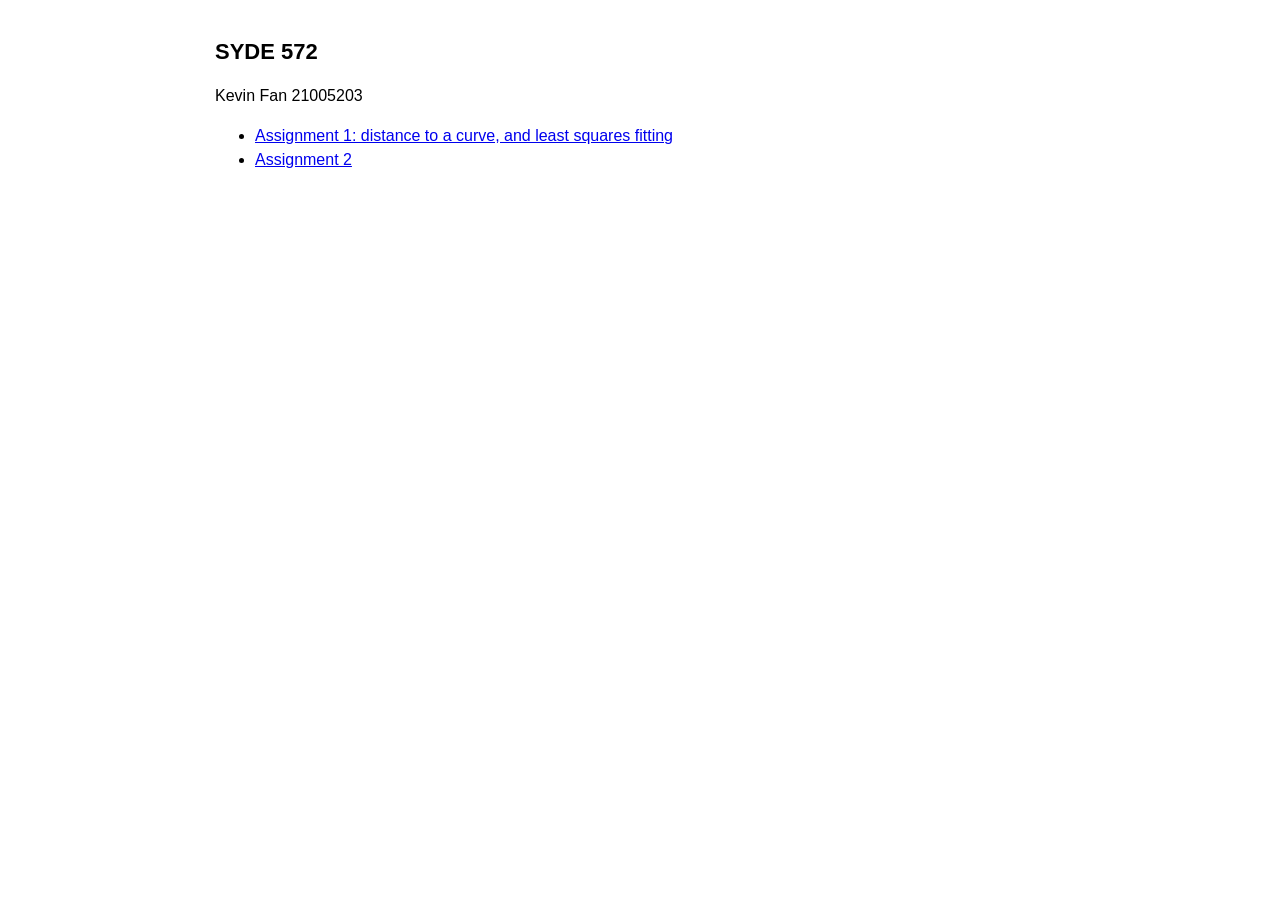
<file: index.html>
<!DOCTYPE html>
<html lang="en">
<head>
<meta charset="utf-8">
<meta name="viewport" content="width=device-width, initial-scale=1">
<title>SYDE 572</title>
<link rel="stylesheet" href="assets/style.css">
</head>
<body>

<h1>SYDE 572</h1>
<p>Kevin Fan 21005203</p>

<ul>
  <li><a href="./1/index.html">Assignment 1: distance to a curve, and least squares fitting</a></li>
  <li><a href="./2/index.html">Assignment 2</a></li>
</ul>

</body>
</html>
</file>
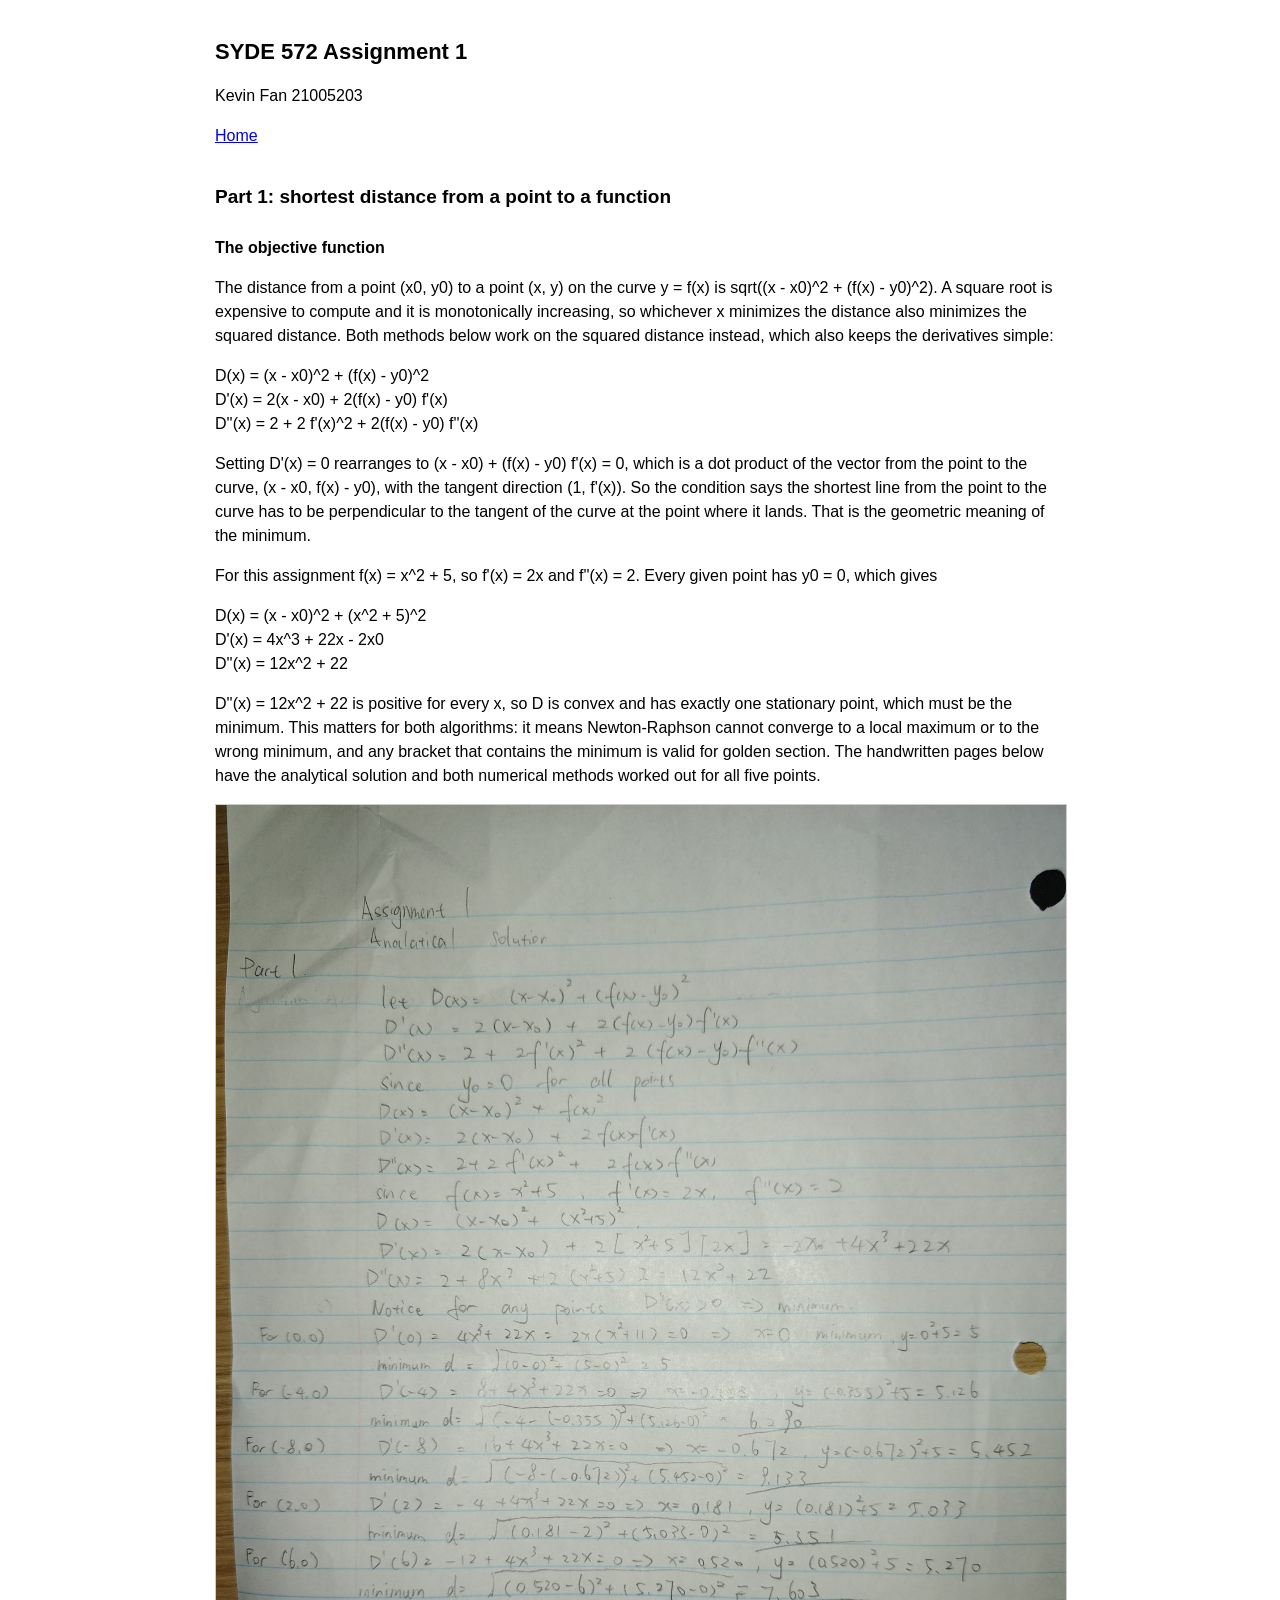
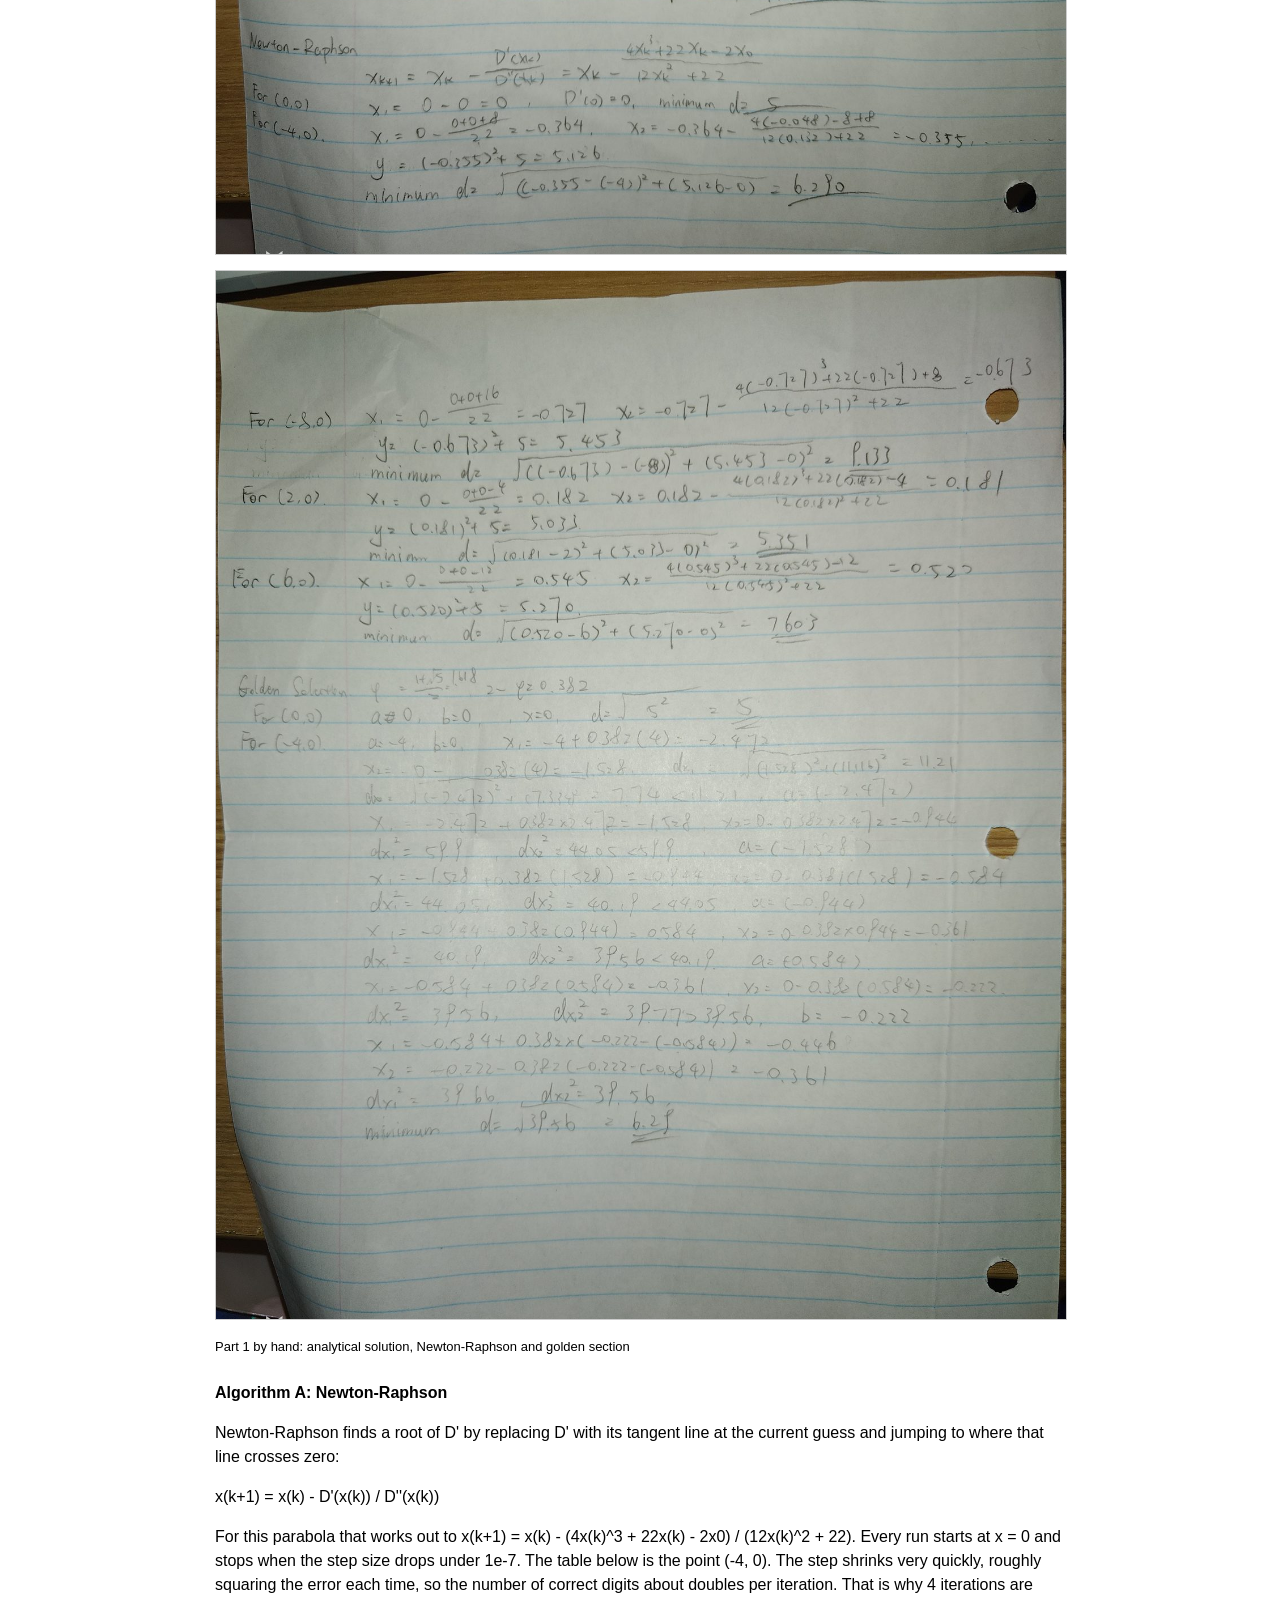
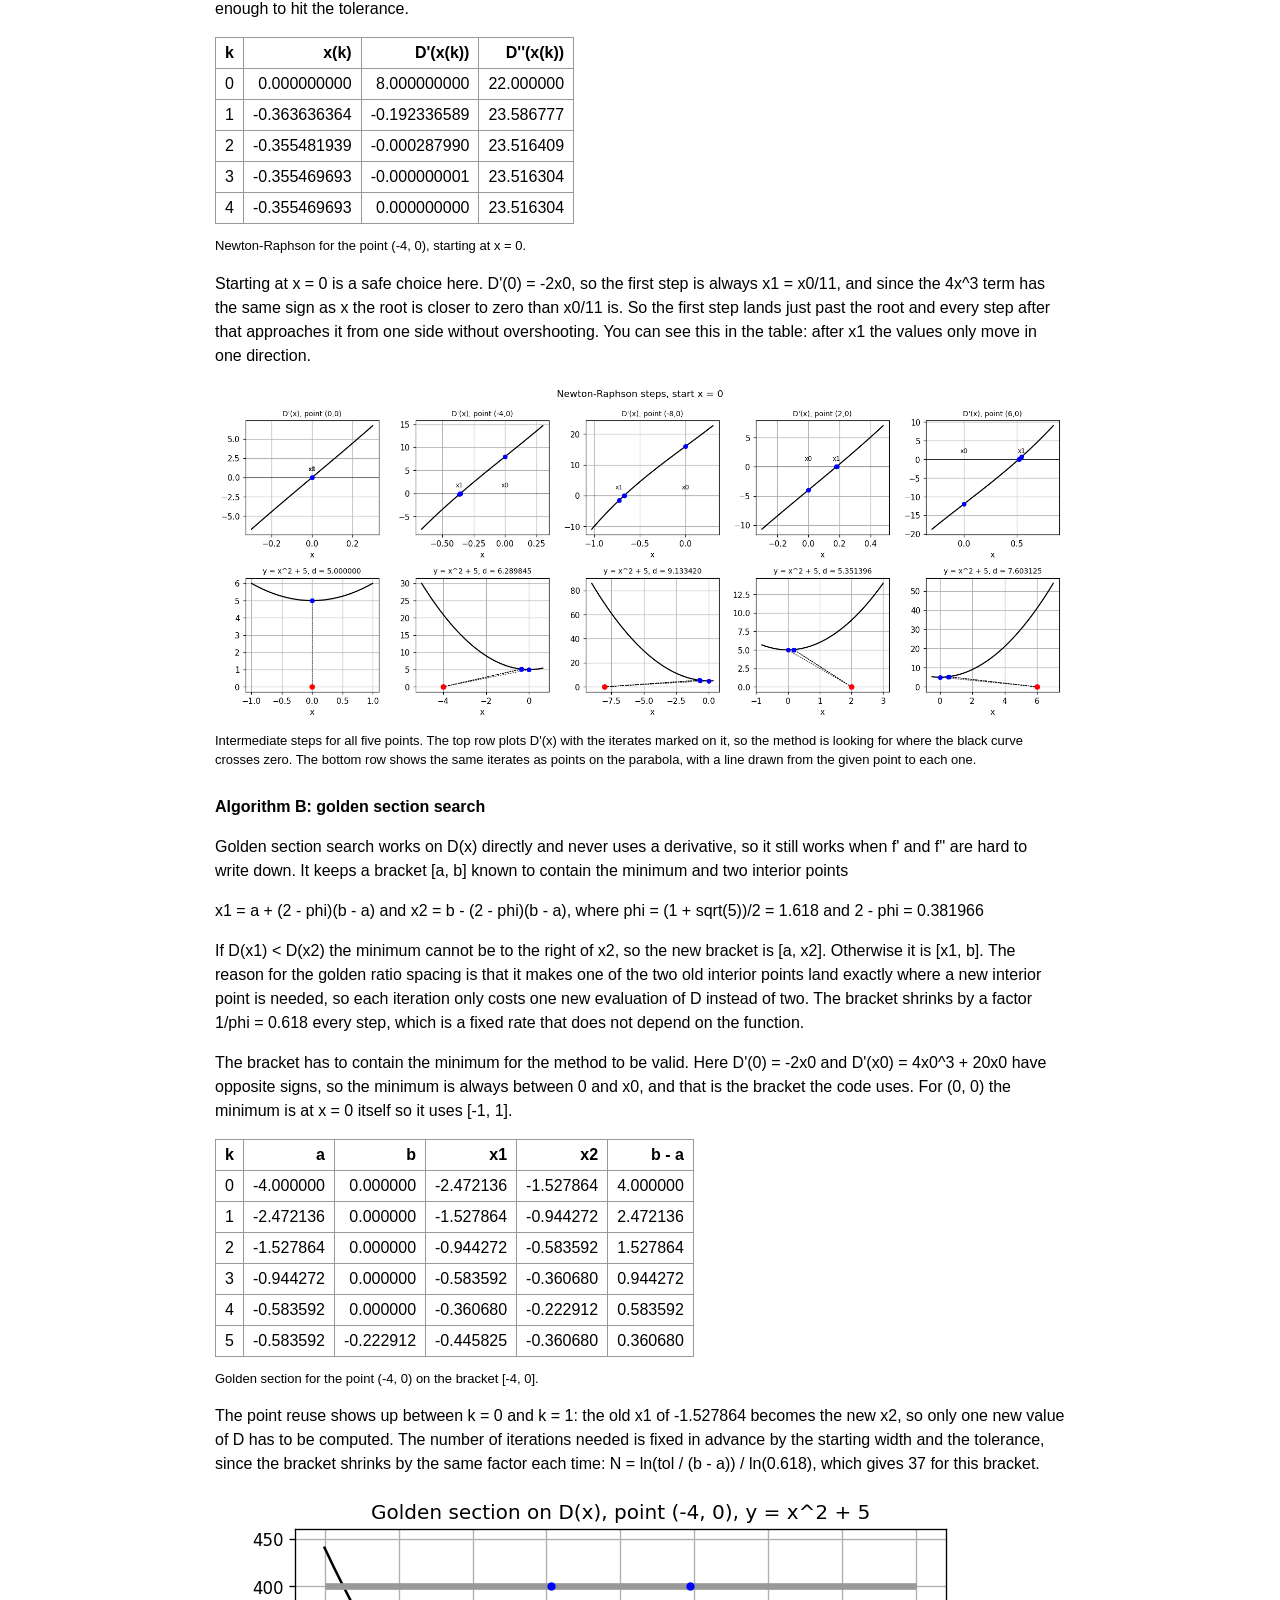
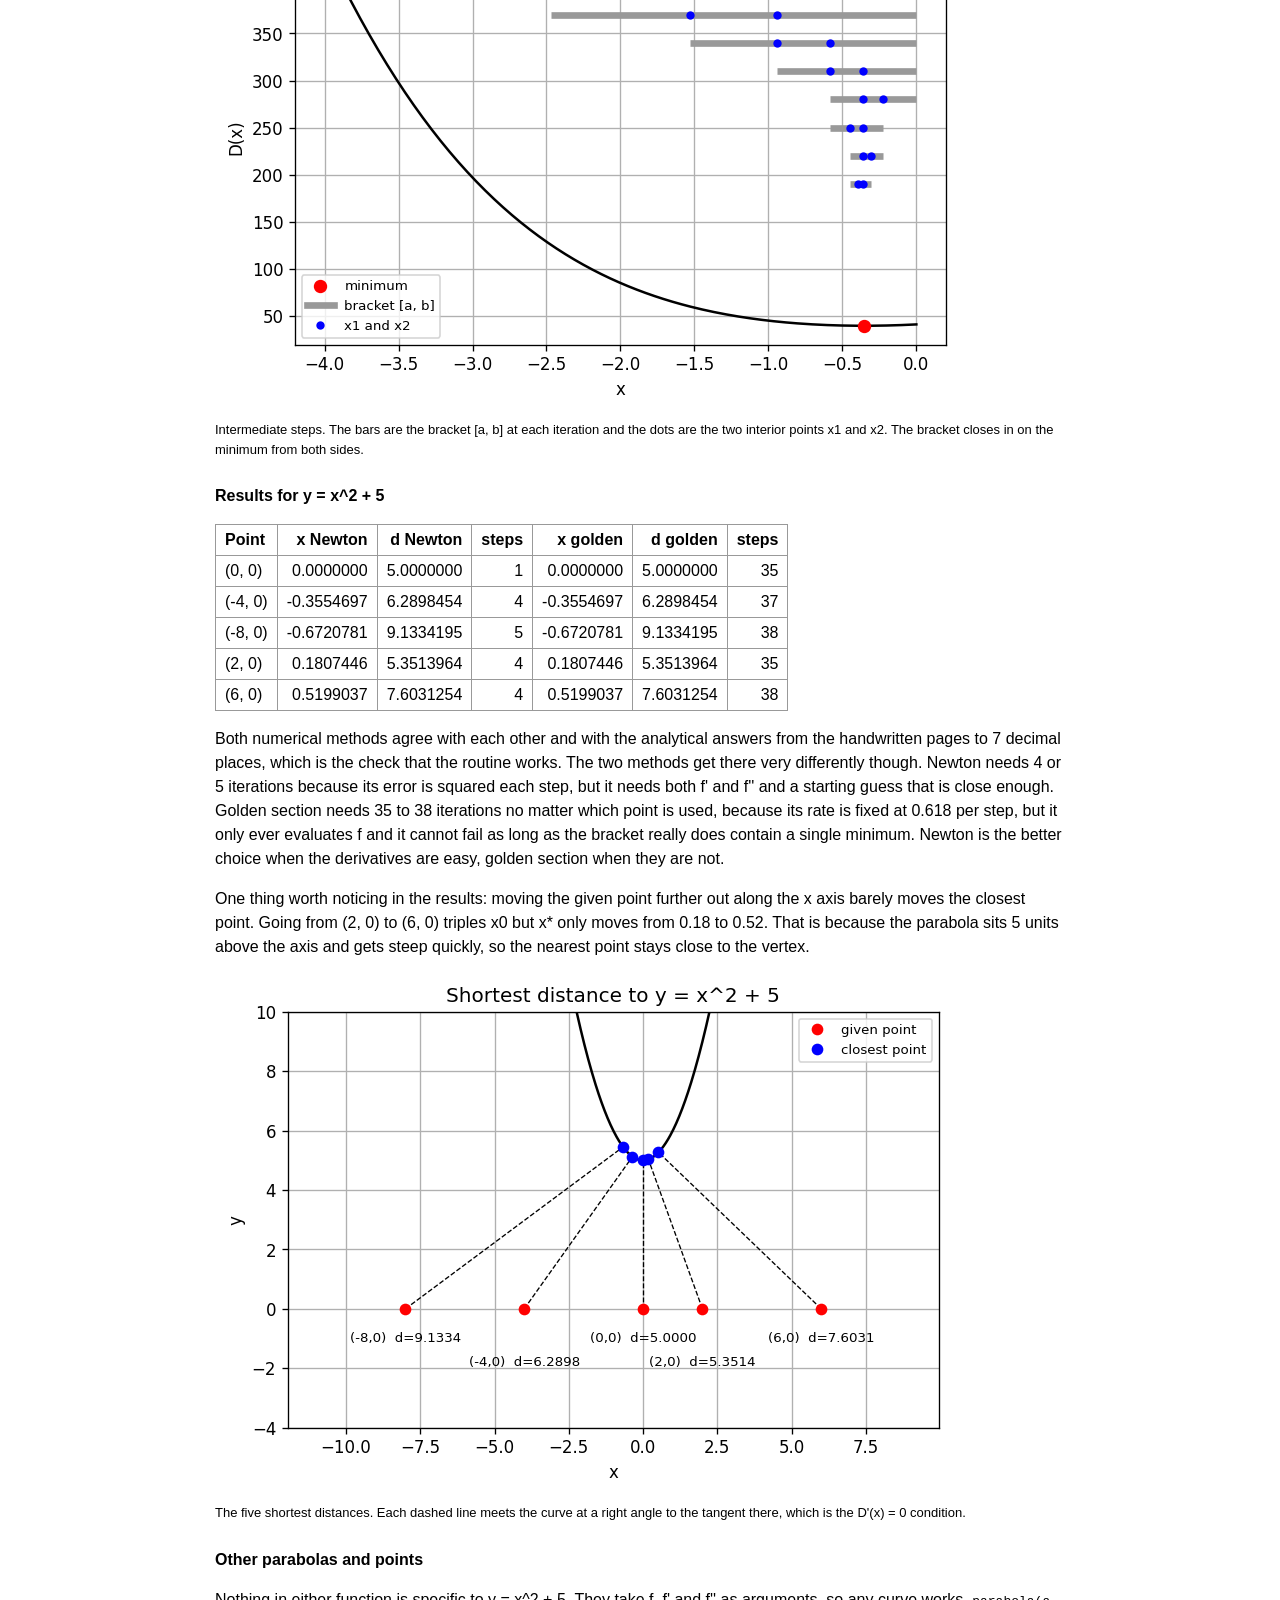
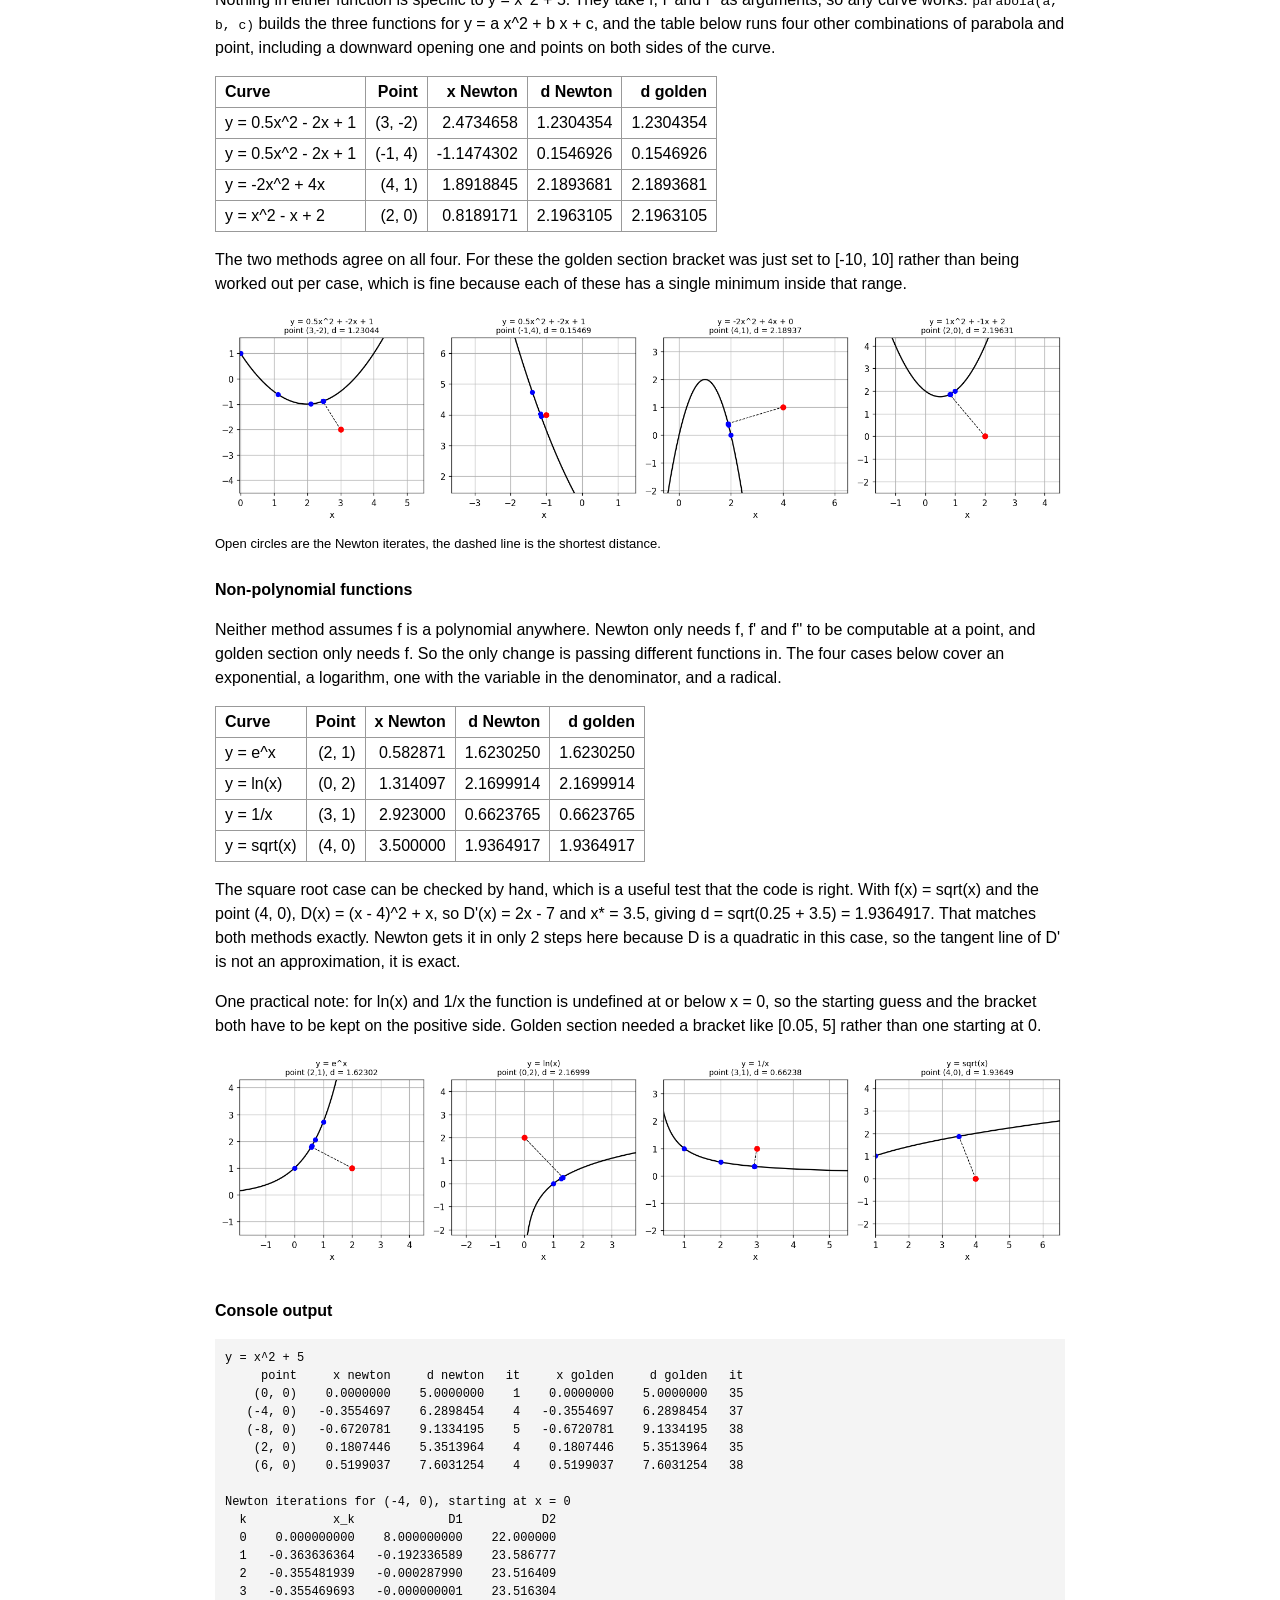
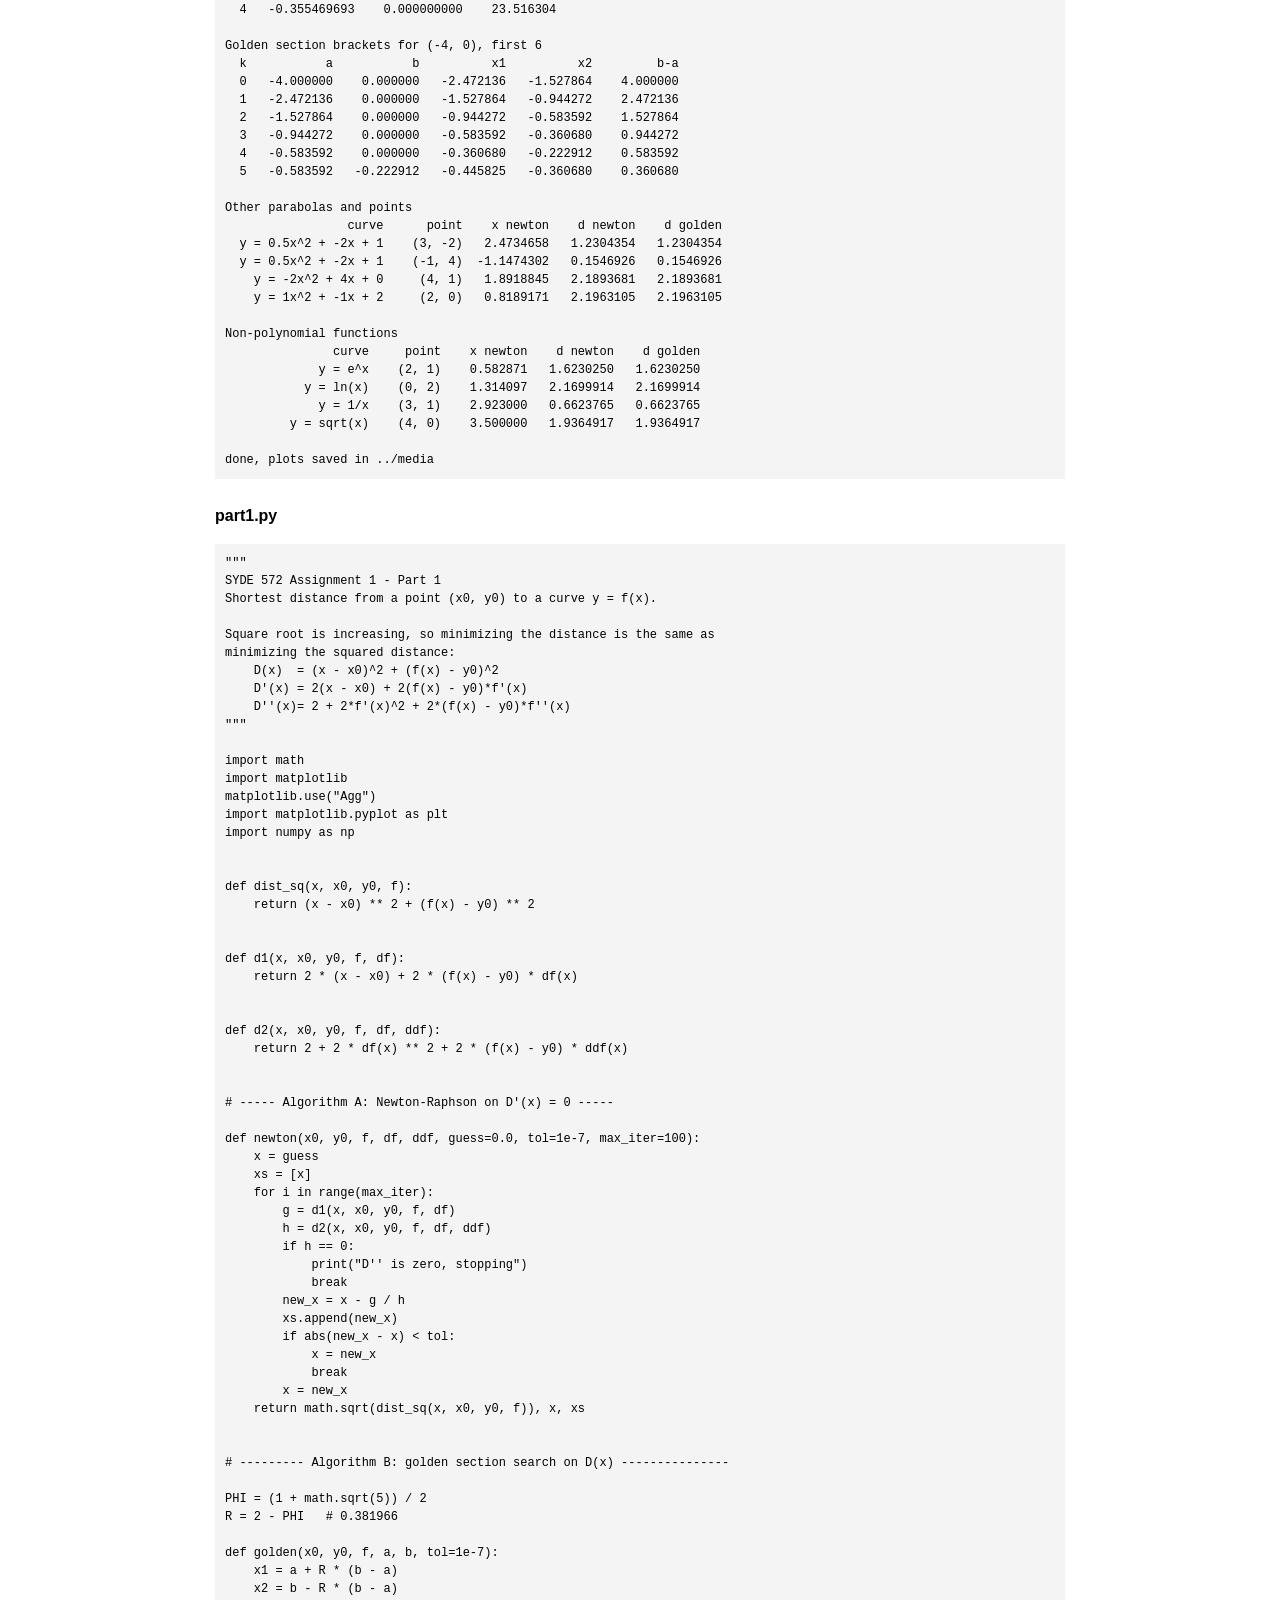
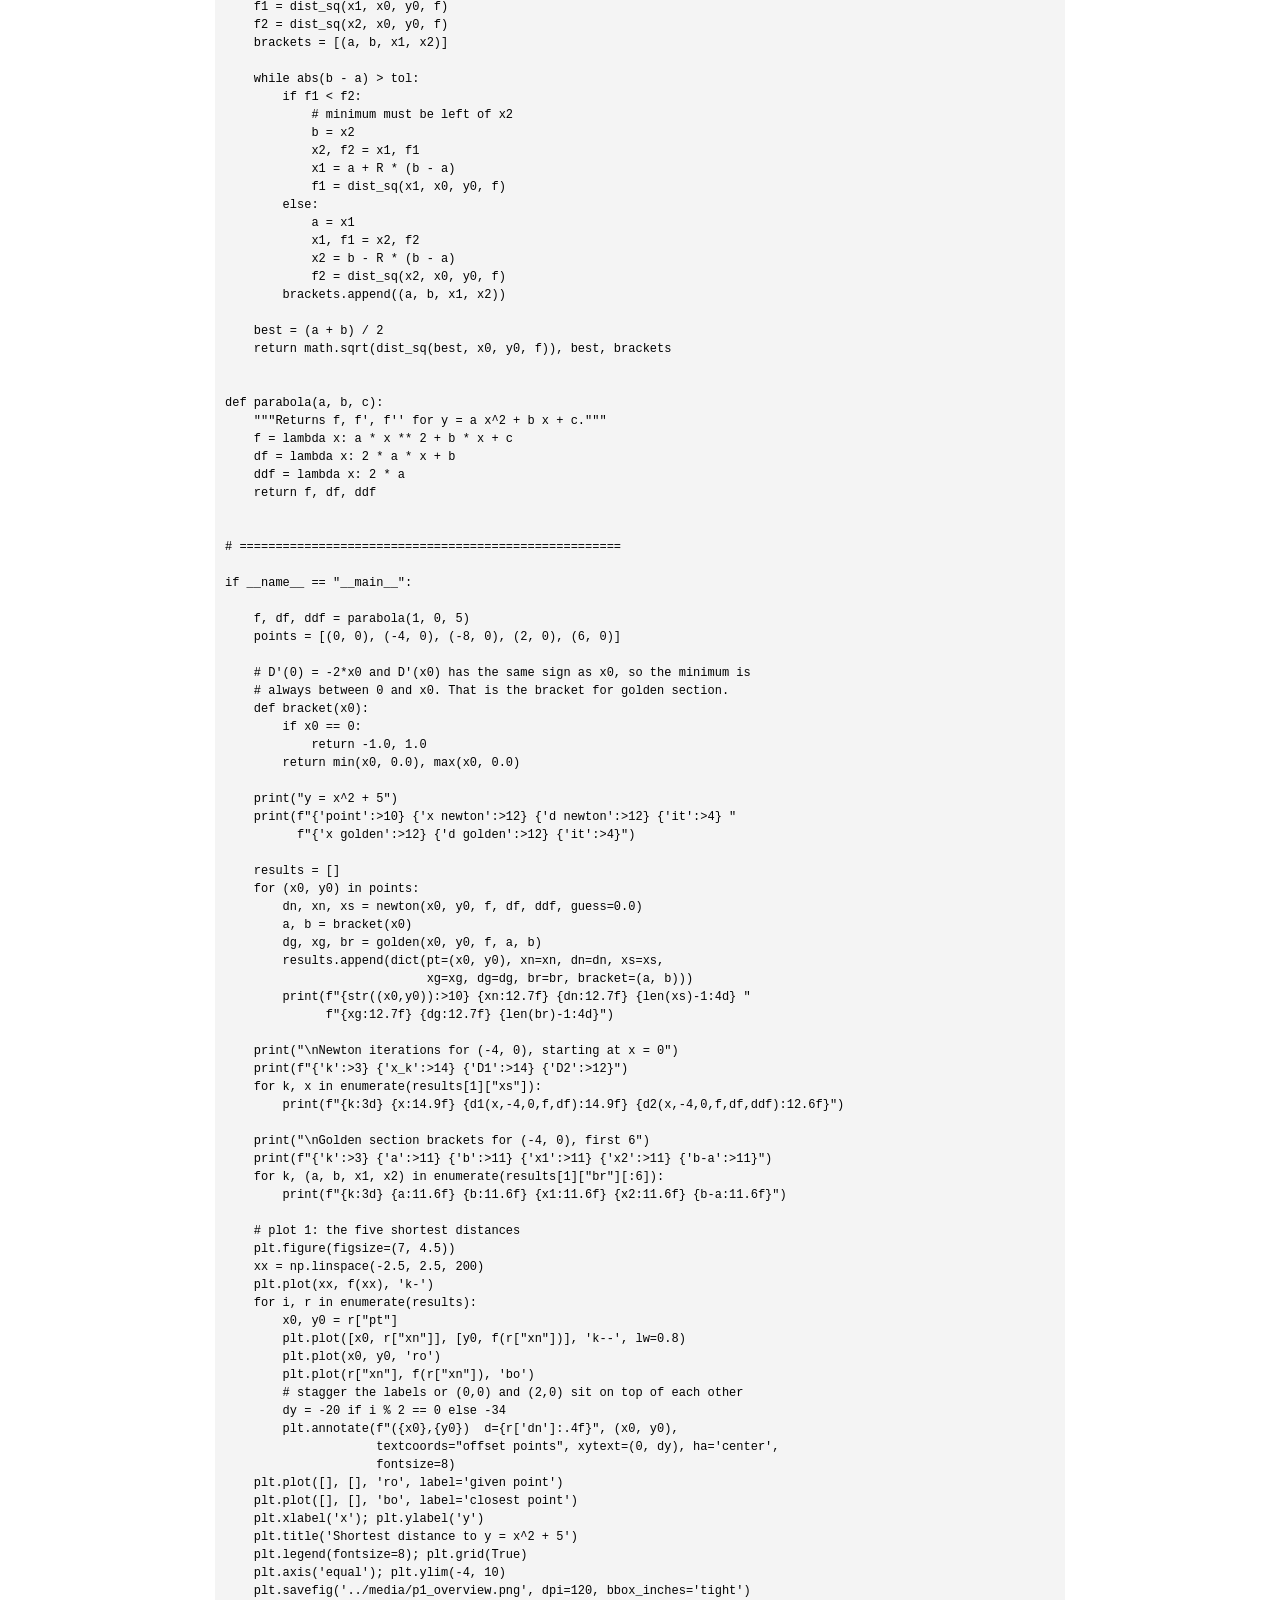
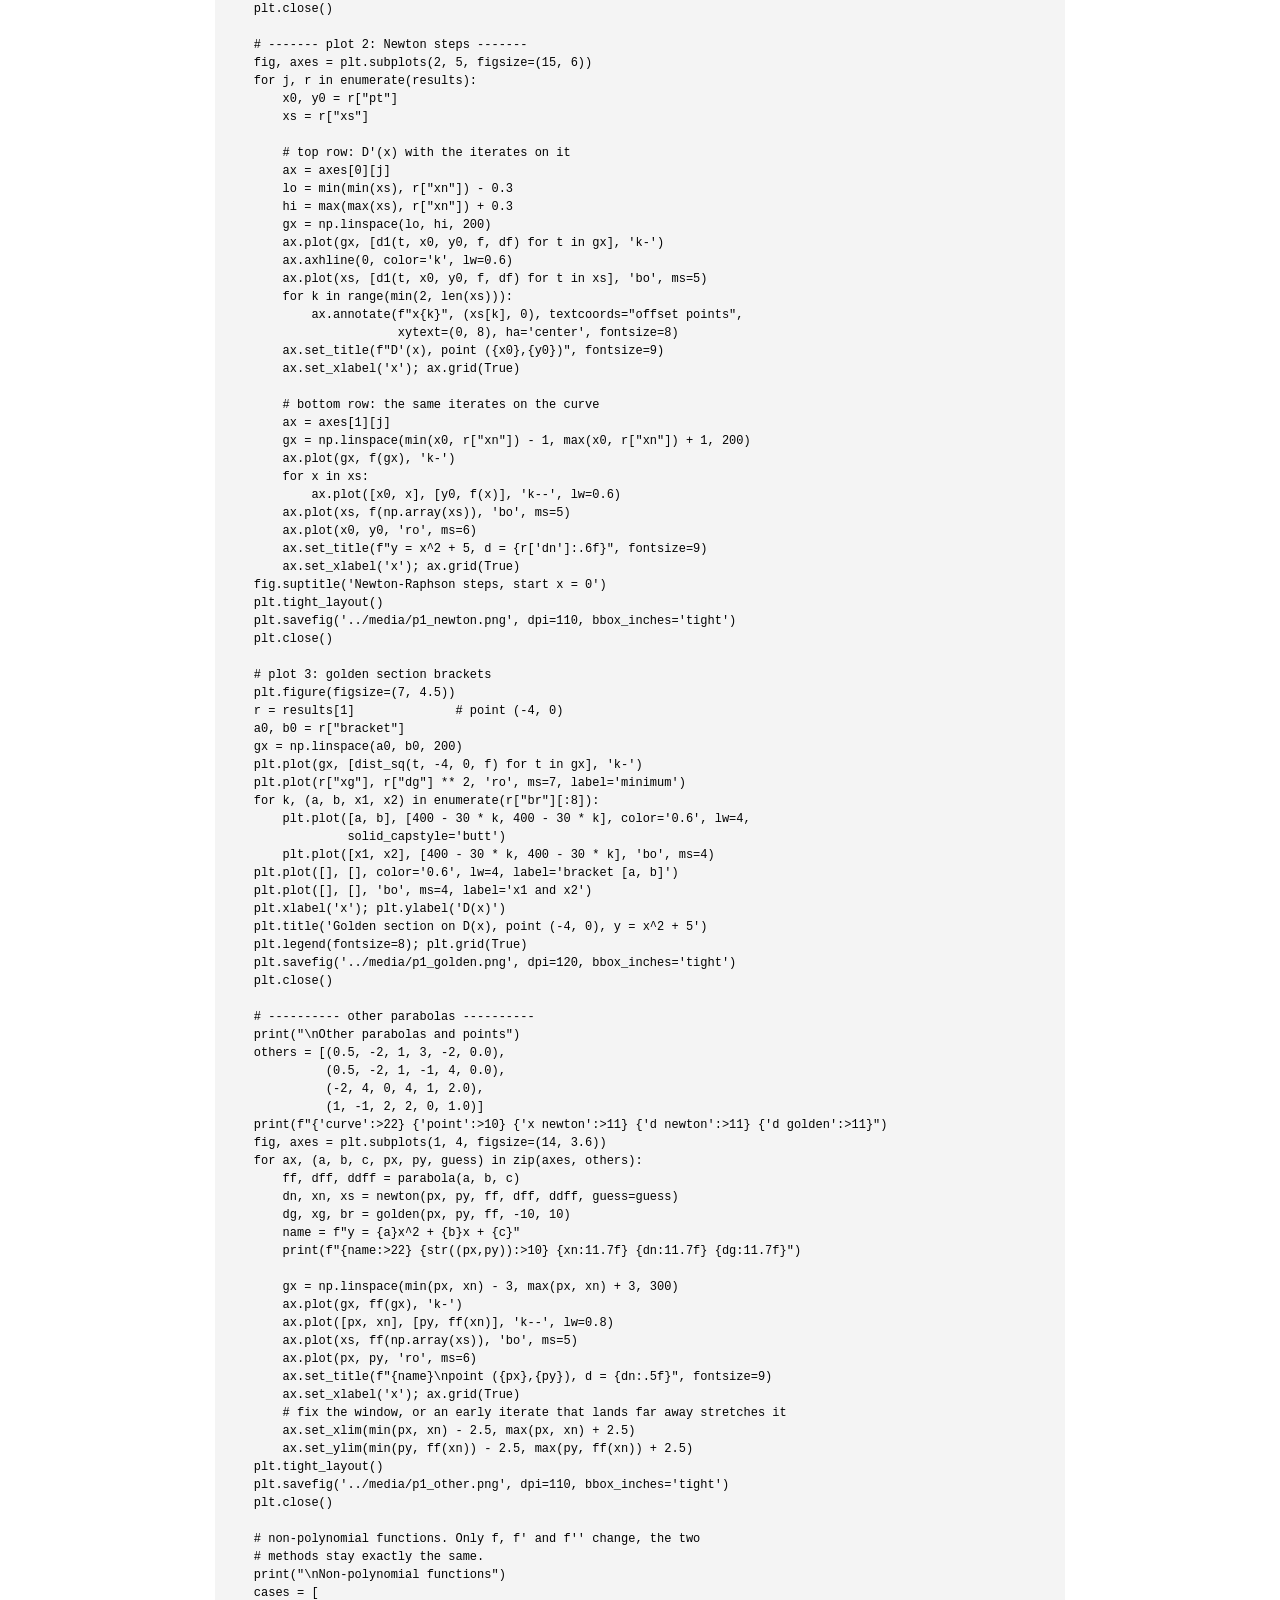
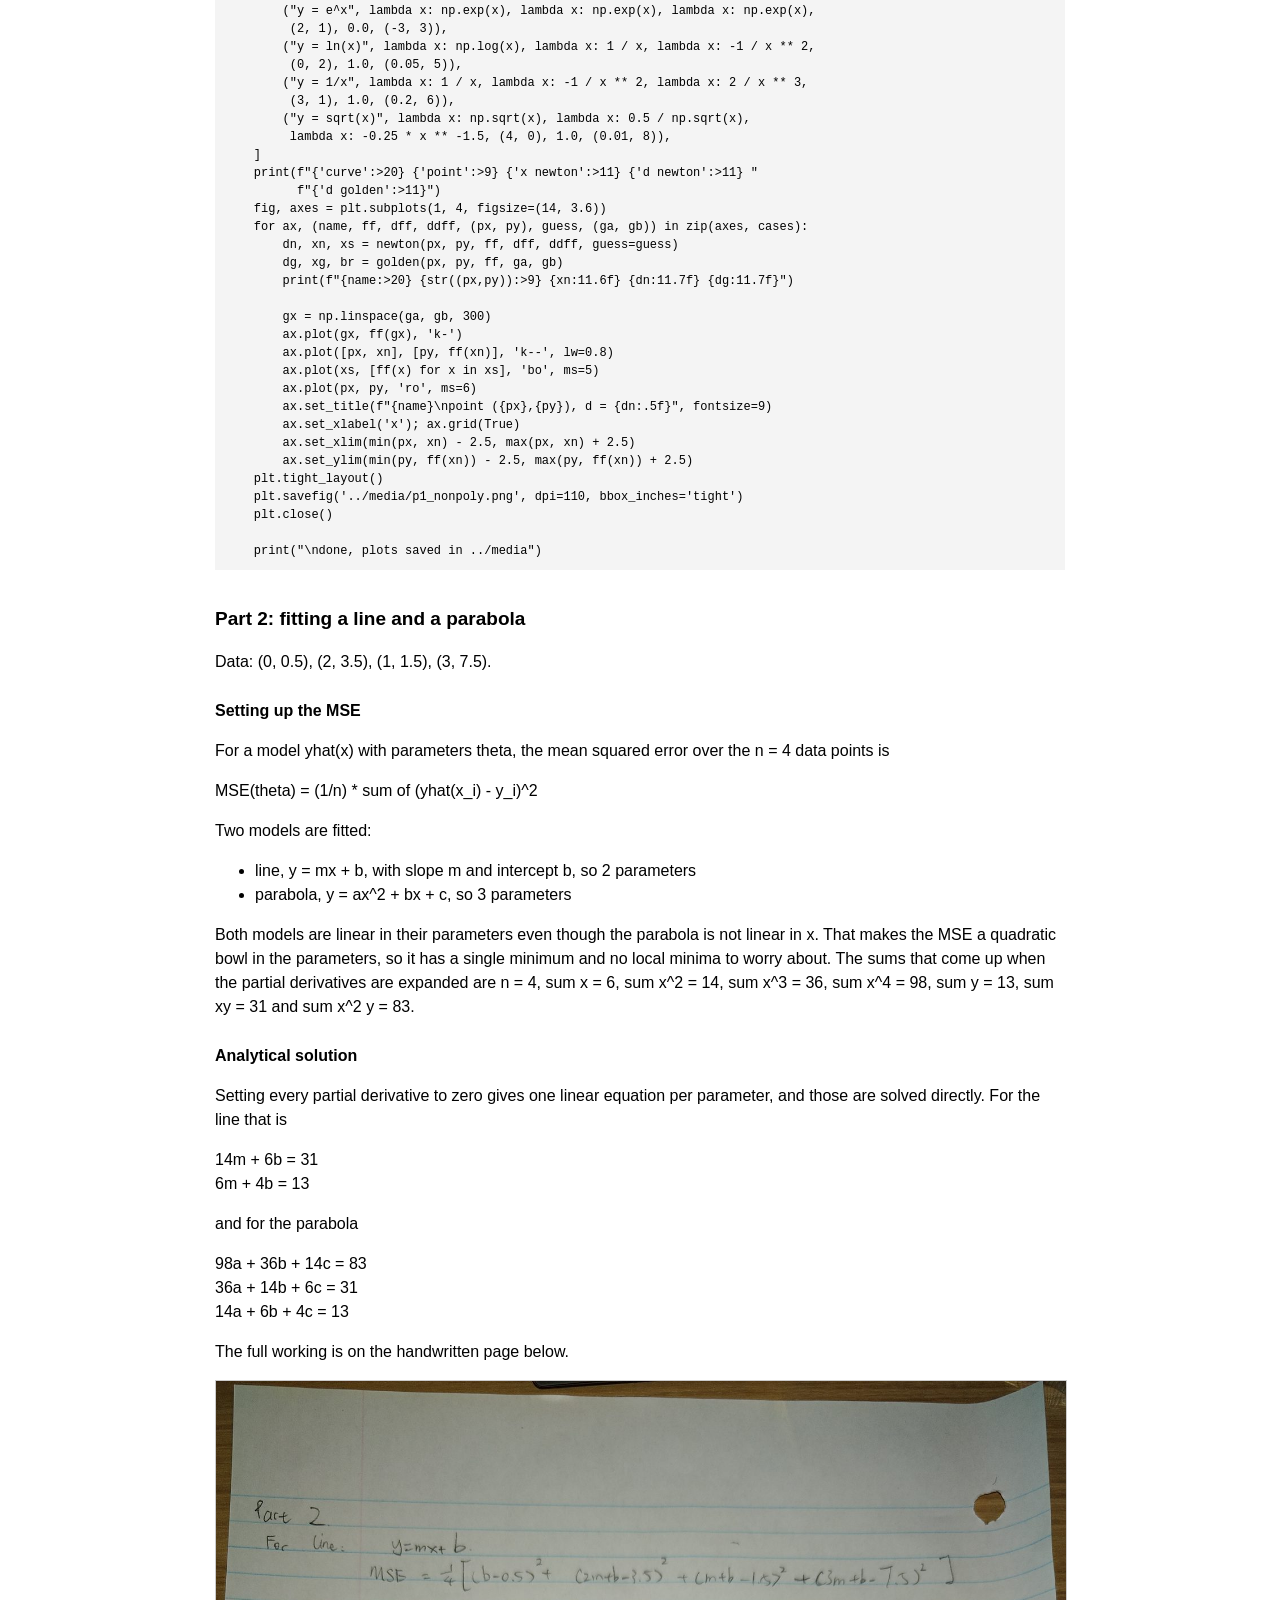
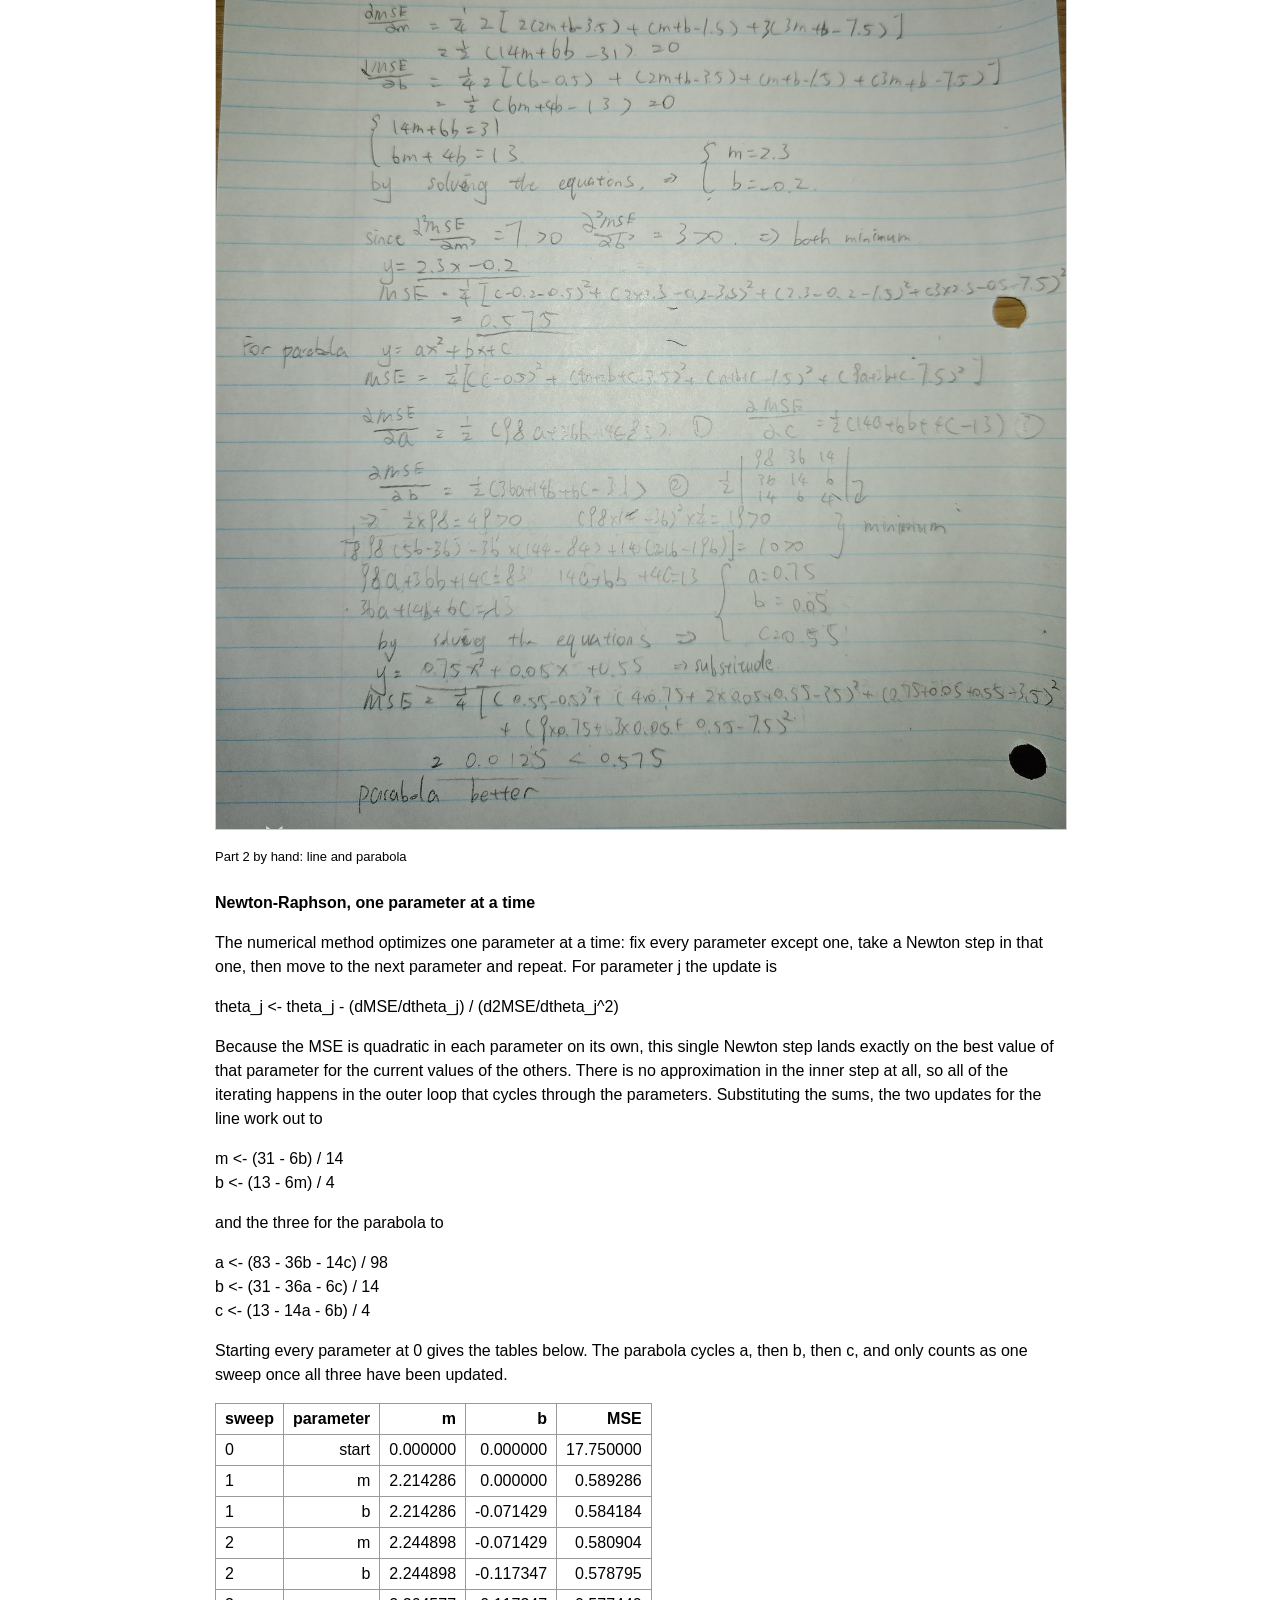
<file: 1/index.html>
<!DOCTYPE html>
<html lang="en">
<head>
<meta charset="utf-8">
<meta name="viewport" content="width=device-width, initial-scale=1">
<title>SYDE 572 Assignment 1</title>
<link rel="stylesheet" href="../assets/style.css">
</head>
<body>

<h1>SYDE 572 Assignment 1</h1>
<p>Kevin Fan 21005203</p>

<nav><a href="../index.html">Home</a></nav>


<h2>Part 1: shortest distance from a point to a function</h2>

<h3>The objective function</h3>

<p>The distance from a point (x0, y0) to a point (x, y) on the curve y = f(x)
is sqrt((x - x0)^2 + (f(x) - y0)^2). A square root is expensive to compute and
it is monotonically increasing, so whichever x minimizes the distance also
minimizes the squared distance. Both methods below work on the squared distance
instead, which also keeps the derivatives simple:</p>

<p>D(x) = (x - x0)^2 + (f(x) - y0)^2<br>
D'(x) = 2(x - x0) + 2(f(x) - y0) f'(x)<br>
D''(x) = 2 + 2 f'(x)^2 + 2(f(x) - y0) f''(x)</p>

<p>Setting D'(x) = 0 rearranges to (x - x0) + (f(x) - y0) f'(x) = 0, which is
a dot product of the vector from the point to the curve, (x - x0, f(x) - y0),
with the tangent direction (1, f'(x)). So the condition says the shortest line
from the point to the curve has to be perpendicular to the tangent of the curve
at the point where it lands. That is the geometric meaning of the minimum.</p>

<p>For this assignment f(x) = x^2 + 5, so f'(x) = 2x and f''(x) = 2. Every
given point has y0 = 0, which gives</p>

<p>D(x) = (x - x0)^2 + (x^2 + 5)^2<br>
D'(x) = 4x^3 + 22x - 2x0<br>
D''(x) = 12x^2 + 22</p>

<p>D''(x) = 12x^2 + 22 is positive for every x, so D is convex and has exactly
one stationary point, which must be the minimum. This matters for both
algorithms: it means Newton-Raphson cannot converge to a local maximum or to
the wrong minimum, and any bracket that contains the minimum is valid for
golden section. The handwritten pages below have the analytical solution and
both numerical methods worked out for all five points.</p>

<div class="scan">
<img src="media/scan1.jpg" alt="Part 1 by hand: analytical solution, Newton-Raphson and golden section">
<img src="media/scan2.jpg" alt="Part 1 by hand: analytical solution, Newton-Raphson and golden section">
<p class="caption">Part 1 by hand: analytical solution, Newton-Raphson and golden section</p>
</div>

<h3>Algorithm A: Newton-Raphson</h3>

<p>Newton-Raphson finds a root of D' by replacing D' with its tangent line at
the current guess and jumping to where that line crosses zero:</p>

<p>x(k+1) = x(k) - D'(x(k)) / D''(x(k))</p>

<p>For this parabola that works out to
x(k+1) = x(k) - (4x(k)^3 + 22x(k) - 2x0) / (12x(k)^2 + 22).
Every run starts at x = 0 and stops when the step size drops under 1e-7. The
table below is the point (-4, 0). The step shrinks very quickly, roughly
squaring the error each time, so the number of correct digits about doubles per
iteration. That is why 4 iterations are enough to hit the tolerance.</p>

<table>
<tr><th>k</th><th>x(k)</th><th>D'(x(k))</th><th>D''(x(k))</th></tr>
<tr><td>0</td><td>0.000000000</td><td>8.000000000</td><td>22.000000</td></tr>
<tr><td>1</td><td>-0.363636364</td><td>-0.192336589</td><td>23.586777</td></tr>
<tr><td>2</td><td>-0.355481939</td><td>-0.000287990</td><td>23.516409</td></tr>
<tr><td>3</td><td>-0.355469693</td><td>-0.000000001</td><td>23.516304</td></tr>
<tr><td>4</td><td>-0.355469693</td><td>0.000000000</td><td>23.516304</td></tr>
</table>
<p class="caption">Newton-Raphson for the point (-4, 0), starting at x = 0.</p>

<p>Starting at x = 0 is a safe choice here. D'(0) = -2x0, so the first step is
always x1 = x0/11, and since the 4x^3 term has the same sign as x the root is
closer to zero than x0/11 is. So the first step lands just past the root and
every step after that approaches it from one side without overshooting. You can
see this in the table: after x1 the values only move in one direction.</p>

<img src="media/p1_newton.png" alt="Newton-Raphson steps for the five points">
<p class="caption">Intermediate steps for all five points. The top row plots
D'(x) with the iterates marked on it, so the method is looking for where the
black curve crosses zero. The bottom row shows the same iterates as points on
the parabola, with a line drawn from the given point to each one.</p>

<h3>Algorithm B: golden section search</h3>

<p>Golden section search works on D(x) directly and never uses a derivative,
so it still works when f' and f'' are hard to write down. It keeps a bracket
[a, b] known to contain the minimum and two interior points</p>

<p>x1 = a + (2 - phi)(b - a) and x2 = b - (2 - phi)(b - a),
where phi = (1 + sqrt(5))/2 = 1.618 and 2 - phi = 0.381966</p>

<p>If D(x1) &lt; D(x2) the minimum cannot be to the right of x2, so the new
bracket is [a, x2]. Otherwise it is [x1, b]. The reason for the golden ratio
spacing is that it makes one of the two old interior points land exactly where
a new interior point is needed, so each iteration only costs one new evaluation
of D instead of two. The bracket shrinks by a factor 1/phi = 0.618 every step,
which is a fixed rate that does not depend on the function.</p>

<p>The bracket has to contain the minimum for the method to be valid. Here
D'(0) = -2x0 and D'(x0) = 4x0^3 + 20x0 have opposite signs, so the minimum is
always between 0 and x0, and that is the bracket the code uses. For (0, 0) the
minimum is at x = 0 itself so it uses [-1, 1].</p>

<table>
<tr><th>k</th><th>a</th><th>b</th><th>x1</th><th>x2</th><th>b - a</th></tr>
<tr><td>0</td><td>-4.000000</td><td>0.000000</td><td>-2.472136</td><td>-1.527864</td><td>4.000000</td></tr>
<tr><td>1</td><td>-2.472136</td><td>0.000000</td><td>-1.527864</td><td>-0.944272</td><td>2.472136</td></tr>
<tr><td>2</td><td>-1.527864</td><td>0.000000</td><td>-0.944272</td><td>-0.583592</td><td>1.527864</td></tr>
<tr><td>3</td><td>-0.944272</td><td>0.000000</td><td>-0.583592</td><td>-0.360680</td><td>0.944272</td></tr>
<tr><td>4</td><td>-0.583592</td><td>0.000000</td><td>-0.360680</td><td>-0.222912</td><td>0.583592</td></tr>
<tr><td>5</td><td>-0.583592</td><td>-0.222912</td><td>-0.445825</td><td>-0.360680</td><td>0.360680</td></tr>
</table>
<p class="caption">Golden section for the point (-4, 0) on the bracket
[-4, 0].</p>

<p>The point reuse shows up between k = 0 and k = 1: the old x1 of -1.527864
becomes the new x2, so only one new value of D has to be computed. The number
of iterations needed is fixed in advance by the starting width and the
tolerance, since the bracket shrinks by the same factor each time:
N = ln(tol / (b - a)) / ln(0.618), which gives 37 for this bracket.</p>

<img src="media/p1_golden.png" alt="Golden section brackets shrinking">
<p class="caption">Intermediate steps. The bars are the bracket [a, b] at each
iteration and the dots are the two interior points x1 and x2. The bracket
closes in on the minimum from both sides.</p>

<h3>Results for y = x^2 + 5</h3>

<table>
<tr><th>Point</th><th>x Newton</th><th>d Newton</th><th>steps</th>
<th>x golden</th><th>d golden</th><th>steps</th></tr>
<tr><td>(0, 0)</td><td>0.0000000</td><td>5.0000000</td><td>1</td><td>0.0000000</td><td>5.0000000</td><td>35</td></tr>
<tr><td>(-4, 0)</td><td>-0.3554697</td><td>6.2898454</td><td>4</td><td>-0.3554697</td><td>6.2898454</td><td>37</td></tr>
<tr><td>(-8, 0)</td><td>-0.6720781</td><td>9.1334195</td><td>5</td><td>-0.6720781</td><td>9.1334195</td><td>38</td></tr>
<tr><td>(2, 0)</td><td>0.1807446</td><td>5.3513964</td><td>4</td><td>0.1807446</td><td>5.3513964</td><td>35</td></tr>
<tr><td>(6, 0)</td><td>0.5199037</td><td>7.6031254</td><td>4</td><td>0.5199037</td><td>7.6031254</td><td>38</td></tr>
</table>

<p>Both numerical methods agree with each other and with the analytical answers
from the handwritten pages to 7 decimal places, which is the check that the
routine works. The two methods get there very differently though. Newton needs
4 or 5 iterations because its error is squared each step, but it needs both f'
and f'' and a starting guess that is close enough. Golden section needs 35 to
38 iterations no matter which point is used, because its rate is fixed at 0.618
per step, but it only ever evaluates f and it cannot fail as long as the
bracket really does contain a single minimum. Newton is the better choice when
the derivatives are easy, golden section when they are not.</p>

<p>One thing worth noticing in the results: moving the given point further out
along the x axis barely moves the closest point. Going from (2, 0) to (6, 0)
triples x0 but x* only moves from 0.18 to 0.52. That is because the parabola
sits 5 units above the axis and gets steep quickly, so the nearest point stays
close to the vertex.</p>

<img src="media/p1_overview.png" alt="The parabola with the five points and the shortest distance to each">
<p class="caption">The five shortest distances. Each dashed line meets the
curve at a right angle to the tangent there, which is the D'(x) = 0
condition.</p>

<h3>Other parabolas and points</h3>

<p>Nothing in either function is specific to y = x^2 + 5. They take f, f' and
f'' as arguments, so any curve works. <code>parabola(a, b, c)</code> builds the
three functions for y = a x^2 + b x + c, and the table below runs four other
combinations of parabola and point, including a downward opening one and points
on both sides of the curve.</p>

<table>
<tr><th>Curve</th><th>Point</th><th>x Newton</th><th>d Newton</th><th>d golden</th></tr>
<tr><td>y = 0.5x^2 - 2x + 1</td><td>(3, -2)</td><td>2.4734658</td><td>1.2304354</td><td>1.2304354</td></tr>
<tr><td>y = 0.5x^2 - 2x + 1</td><td>(-1, 4)</td><td>-1.1474302</td><td>0.1546926</td><td>0.1546926</td></tr>
<tr><td>y = -2x^2 + 4x</td><td>(4, 1)</td><td>1.8918845</td><td>2.1893681</td><td>2.1893681</td></tr>
<tr><td>y = x^2 - x + 2</td><td>(2, 0)</td><td>0.8189171</td><td>2.1963105</td><td>2.1963105</td></tr>
</table>

<p>The two methods agree on all four. For these the golden section bracket was
just set to [-10, 10] rather than being worked out per case, which is fine
because each of these has a single minimum inside that range.</p>

<img src="media/p1_other.png" alt="Four other parabolas with points and shortest distances">
<p class="caption">Open circles are the Newton iterates, the dashed line is the
shortest distance.</p>

<h3>Non-polynomial functions</h3>

<p>Neither method assumes f is a polynomial anywhere. Newton only needs f, f'
and f'' to be computable at a point, and golden section only needs f. So the
only change is passing different functions in. The four cases below cover an
exponential, a logarithm, one with the variable in the denominator, and a
radical.</p>

<table>
<tr><th>Curve</th><th>Point</th><th>x Newton</th><th>d Newton</th><th>d golden</th></tr>
<tr><td>y = e^x</td><td>(2, 1)</td><td>0.582871</td><td>1.6230250</td><td>1.6230250</td></tr>
<tr><td>y = ln(x)</td><td>(0, 2)</td><td>1.314097</td><td>2.1699914</td><td>2.1699914</td></tr>
<tr><td>y = 1/x</td><td>(3, 1)</td><td>2.923000</td><td>0.6623765</td><td>0.6623765</td></tr>
<tr><td>y = sqrt(x)</td><td>(4, 0)</td><td>3.500000</td><td>1.9364917</td><td>1.9364917</td></tr>
</table>

<p>The square root case can be checked by hand, which is a useful test that the
code is right. With f(x) = sqrt(x) and the point (4, 0),
D(x) = (x - 4)^2 + x, so D'(x) = 2x - 7 and x* = 3.5, giving
d = sqrt(0.25 + 3.5) = 1.9364917. That matches both methods exactly. Newton
gets it in only 2 steps here because D is a quadratic in this case, so the
tangent line of D' is not an approximation, it is exact.</p>

<p>One practical note: for ln(x) and 1/x the function is undefined at or below
x = 0, so the starting guess and the bracket both have to be kept on the
positive side. Golden section needed a bracket like [0.05, 5] rather than one
starting at 0.</p>

<img src="media/p1_nonpoly.png" alt="Exponential, logarithmic, reciprocal and square root curves">

<h3>Console output</h3>
<pre>y = x^2 + 5
     point     x newton     d newton   it     x golden     d golden   it
    (0, 0)    0.0000000    5.0000000    1    0.0000000    5.0000000   35
   (-4, 0)   -0.3554697    6.2898454    4   -0.3554697    6.2898454   37
   (-8, 0)   -0.6720781    9.1334195    5   -0.6720781    9.1334195   38
    (2, 0)    0.1807446    5.3513964    4    0.1807446    5.3513964   35
    (6, 0)    0.5199037    7.6031254    4    0.5199037    7.6031254   38

Newton iterations for (-4, 0), starting at x = 0
  k            x_k             D1           D2
  0    0.000000000    8.000000000    22.000000
  1   -0.363636364   -0.192336589    23.586777
  2   -0.355481939   -0.000287990    23.516409
  3   -0.355469693   -0.000000001    23.516304
  4   -0.355469693    0.000000000    23.516304

Golden section brackets for (-4, 0), first 6
  k           a           b          x1          x2         b-a
  0   -4.000000    0.000000   -2.472136   -1.527864    4.000000
  1   -2.472136    0.000000   -1.527864   -0.944272    2.472136
  2   -1.527864    0.000000   -0.944272   -0.583592    1.527864
  3   -0.944272    0.000000   -0.583592   -0.360680    0.944272
  4   -0.583592    0.000000   -0.360680   -0.222912    0.583592
  5   -0.583592   -0.222912   -0.445825   -0.360680    0.360680

Other parabolas and points
                 curve      point    x newton    d newton    d golden
  y = 0.5x^2 + -2x + 1    (3, -2)   2.4734658   1.2304354   1.2304354
  y = 0.5x^2 + -2x + 1    (-1, 4)  -1.1474302   0.1546926   0.1546926
    y = -2x^2 + 4x + 0     (4, 1)   1.8918845   2.1893681   2.1893681
    y = 1x^2 + -1x + 2     (2, 0)   0.8189171   2.1963105   2.1963105

Non-polynomial functions
               curve     point    x newton    d newton    d golden
             y = e^x    (2, 1)    0.582871   1.6230250   1.6230250
           y = ln(x)    (0, 2)    1.314097   2.1699914   2.1699914
             y = 1/x    (3, 1)    2.923000   0.6623765   0.6623765
         y = sqrt(x)    (4, 0)    3.500000   1.9364917   1.9364917

done, plots saved in ../media
</pre>

<h3>part1.py</h3>
<pre>&quot;&quot;&quot;
SYDE 572 Assignment 1 - Part 1
Shortest distance from a point (x0, y0) to a curve y = f(x).

Square root is increasing, so minimizing the distance is the same as
minimizing the squared distance:
    D(x)  = (x - x0)^2 + (f(x) - y0)^2
    D&#x27;(x) = 2(x - x0) + 2(f(x) - y0)*f&#x27;(x)
    D&#x27;&#x27;(x)= 2 + 2*f&#x27;(x)^2 + 2*(f(x) - y0)*f&#x27;&#x27;(x)
&quot;&quot;&quot;

import math
import matplotlib
matplotlib.use(&quot;Agg&quot;)
import matplotlib.pyplot as plt
import numpy as np


def dist_sq(x, x0, y0, f):
    return (x - x0) ** 2 + (f(x) - y0) ** 2


def d1(x, x0, y0, f, df):
    return 2 * (x - x0) + 2 * (f(x) - y0) * df(x)


def d2(x, x0, y0, f, df, ddf):
    return 2 + 2 * df(x) ** 2 + 2 * (f(x) - y0) * ddf(x)


# ----- Algorithm A: Newton-Raphson on D&#x27;(x) = 0 -----

def newton(x0, y0, f, df, ddf, guess=0.0, tol=1e-7, max_iter=100):
    x = guess
    xs = [x]
    for i in range(max_iter):
        g = d1(x, x0, y0, f, df)
        h = d2(x, x0, y0, f, df, ddf)
        if h == 0:
            print(&quot;D&#x27;&#x27; is zero, stopping&quot;)
            break
        new_x = x - g / h
        xs.append(new_x)
        if abs(new_x - x) &lt; tol:
            x = new_x
            break
        x = new_x
    return math.sqrt(dist_sq(x, x0, y0, f)), x, xs


# --------- Algorithm B: golden section search on D(x) ---------------

PHI = (1 + math.sqrt(5)) / 2
R = 2 - PHI   # 0.381966

def golden(x0, y0, f, a, b, tol=1e-7):
    x1 = a + R * (b - a)
    x2 = b - R * (b - a)
    f1 = dist_sq(x1, x0, y0, f)
    f2 = dist_sq(x2, x0, y0, f)
    brackets = [(a, b, x1, x2)]

    while abs(b - a) &gt; tol:
        if f1 &lt; f2:
            # minimum must be left of x2
            b = x2
            x2, f2 = x1, f1
            x1 = a + R * (b - a)
            f1 = dist_sq(x1, x0, y0, f)
        else:
            a = x1
            x1, f1 = x2, f2
            x2 = b - R * (b - a)
            f2 = dist_sq(x2, x0, y0, f)
        brackets.append((a, b, x1, x2))

    best = (a + b) / 2
    return math.sqrt(dist_sq(best, x0, y0, f)), best, brackets


def parabola(a, b, c):
    &quot;&quot;&quot;Returns f, f&#x27;, f&#x27;&#x27; for y = a x^2 + b x + c.&quot;&quot;&quot;
    f = lambda x: a * x ** 2 + b * x + c
    df = lambda x: 2 * a * x + b
    ddf = lambda x: 2 * a
    return f, df, ddf


# =====================================================

if __name__ == &quot;__main__&quot;:

    f, df, ddf = parabola(1, 0, 5)
    points = [(0, 0), (-4, 0), (-8, 0), (2, 0), (6, 0)]

    # D&#x27;(0) = -2*x0 and D&#x27;(x0) has the same sign as x0, so the minimum is
    # always between 0 and x0. That is the bracket for golden section.
    def bracket(x0):
        if x0 == 0:
            return -1.0, 1.0
        return min(x0, 0.0), max(x0, 0.0)

    print(&quot;y = x^2 + 5&quot;)
    print(f&quot;{&#x27;point&#x27;:&gt;10} {&#x27;x newton&#x27;:&gt;12} {&#x27;d newton&#x27;:&gt;12} {&#x27;it&#x27;:&gt;4} &quot;
          f&quot;{&#x27;x golden&#x27;:&gt;12} {&#x27;d golden&#x27;:&gt;12} {&#x27;it&#x27;:&gt;4}&quot;)

    results = []
    for (x0, y0) in points:
        dn, xn, xs = newton(x0, y0, f, df, ddf, guess=0.0)
        a, b = bracket(x0)
        dg, xg, br = golden(x0, y0, f, a, b)
        results.append(dict(pt=(x0, y0), xn=xn, dn=dn, xs=xs,
                            xg=xg, dg=dg, br=br, bracket=(a, b)))
        print(f&quot;{str((x0,y0)):&gt;10} {xn:12.7f} {dn:12.7f} {len(xs)-1:4d} &quot;
              f&quot;{xg:12.7f} {dg:12.7f} {len(br)-1:4d}&quot;)

    print(&quot;\nNewton iterations for (-4, 0), starting at x = 0&quot;)
    print(f&quot;{&#x27;k&#x27;:&gt;3} {&#x27;x_k&#x27;:&gt;14} {&#x27;D1&#x27;:&gt;14} {&#x27;D2&#x27;:&gt;12}&quot;)
    for k, x in enumerate(results[1][&quot;xs&quot;]):
        print(f&quot;{k:3d} {x:14.9f} {d1(x,-4,0,f,df):14.9f} {d2(x,-4,0,f,df,ddf):12.6f}&quot;)

    print(&quot;\nGolden section brackets for (-4, 0), first 6&quot;)
    print(f&quot;{&#x27;k&#x27;:&gt;3} {&#x27;a&#x27;:&gt;11} {&#x27;b&#x27;:&gt;11} {&#x27;x1&#x27;:&gt;11} {&#x27;x2&#x27;:&gt;11} {&#x27;b-a&#x27;:&gt;11}&quot;)
    for k, (a, b, x1, x2) in enumerate(results[1][&quot;br&quot;][:6]):
        print(f&quot;{k:3d} {a:11.6f} {b:11.6f} {x1:11.6f} {x2:11.6f} {b-a:11.6f}&quot;)

    # plot 1: the five shortest distances
    plt.figure(figsize=(7, 4.5))
    xx = np.linspace(-2.5, 2.5, 200)
    plt.plot(xx, f(xx), &#x27;k-&#x27;)
    for i, r in enumerate(results):
        x0, y0 = r[&quot;pt&quot;]
        plt.plot([x0, r[&quot;xn&quot;]], [y0, f(r[&quot;xn&quot;])], &#x27;k--&#x27;, lw=0.8)
        plt.plot(x0, y0, &#x27;ro&#x27;)
        plt.plot(r[&quot;xn&quot;], f(r[&quot;xn&quot;]), &#x27;bo&#x27;)
        # stagger the labels or (0,0) and (2,0) sit on top of each other
        dy = -20 if i % 2 == 0 else -34
        plt.annotate(f&quot;({x0},{y0})  d={r[&#x27;dn&#x27;]:.4f}&quot;, (x0, y0),
                     textcoords=&quot;offset points&quot;, xytext=(0, dy), ha=&#x27;center&#x27;,
                     fontsize=8)
    plt.plot([], [], &#x27;ro&#x27;, label=&#x27;given point&#x27;)
    plt.plot([], [], &#x27;bo&#x27;, label=&#x27;closest point&#x27;)
    plt.xlabel(&#x27;x&#x27;); plt.ylabel(&#x27;y&#x27;)
    plt.title(&#x27;Shortest distance to y = x^2 + 5&#x27;)
    plt.legend(fontsize=8); plt.grid(True)
    plt.axis(&#x27;equal&#x27;); plt.ylim(-4, 10)
    plt.savefig(&#x27;../media/p1_overview.png&#x27;, dpi=120, bbox_inches=&#x27;tight&#x27;)
    plt.close()

    # ------- plot 2: Newton steps -------
    fig, axes = plt.subplots(2, 5, figsize=(15, 6))
    for j, r in enumerate(results):
        x0, y0 = r[&quot;pt&quot;]
        xs = r[&quot;xs&quot;]

        # top row: D&#x27;(x) with the iterates on it
        ax = axes[0][j]
        lo = min(min(xs), r[&quot;xn&quot;]) - 0.3
        hi = max(max(xs), r[&quot;xn&quot;]) + 0.3
        gx = np.linspace(lo, hi, 200)
        ax.plot(gx, [d1(t, x0, y0, f, df) for t in gx], &#x27;k-&#x27;)
        ax.axhline(0, color=&#x27;k&#x27;, lw=0.6)
        ax.plot(xs, [d1(t, x0, y0, f, df) for t in xs], &#x27;bo&#x27;, ms=5)
        for k in range(min(2, len(xs))):
            ax.annotate(f&quot;x{k}&quot;, (xs[k], 0), textcoords=&quot;offset points&quot;,
                        xytext=(0, 8), ha=&#x27;center&#x27;, fontsize=8)
        ax.set_title(f&quot;D&#x27;(x), point ({x0},{y0})&quot;, fontsize=9)
        ax.set_xlabel(&#x27;x&#x27;); ax.grid(True)

        # bottom row: the same iterates on the curve
        ax = axes[1][j]
        gx = np.linspace(min(x0, r[&quot;xn&quot;]) - 1, max(x0, r[&quot;xn&quot;]) + 1, 200)
        ax.plot(gx, f(gx), &#x27;k-&#x27;)
        for x in xs:
            ax.plot([x0, x], [y0, f(x)], &#x27;k--&#x27;, lw=0.6)
        ax.plot(xs, f(np.array(xs)), &#x27;bo&#x27;, ms=5)
        ax.plot(x0, y0, &#x27;ro&#x27;, ms=6)
        ax.set_title(f&quot;y = x^2 + 5, d = {r[&#x27;dn&#x27;]:.6f}&quot;, fontsize=9)
        ax.set_xlabel(&#x27;x&#x27;); ax.grid(True)
    fig.suptitle(&#x27;Newton-Raphson steps, start x = 0&#x27;)
    plt.tight_layout()
    plt.savefig(&#x27;../media/p1_newton.png&#x27;, dpi=110, bbox_inches=&#x27;tight&#x27;)
    plt.close()

    # plot 3: golden section brackets
    plt.figure(figsize=(7, 4.5))
    r = results[1]              # point (-4, 0)
    a0, b0 = r[&quot;bracket&quot;]
    gx = np.linspace(a0, b0, 200)
    plt.plot(gx, [dist_sq(t, -4, 0, f) for t in gx], &#x27;k-&#x27;)
    plt.plot(r[&quot;xg&quot;], r[&quot;dg&quot;] ** 2, &#x27;ro&#x27;, ms=7, label=&#x27;minimum&#x27;)
    for k, (a, b, x1, x2) in enumerate(r[&quot;br&quot;][:8]):
        plt.plot([a, b], [400 - 30 * k, 400 - 30 * k], color=&#x27;0.6&#x27;, lw=4,
                 solid_capstyle=&#x27;butt&#x27;)
        plt.plot([x1, x2], [400 - 30 * k, 400 - 30 * k], &#x27;bo&#x27;, ms=4)
    plt.plot([], [], color=&#x27;0.6&#x27;, lw=4, label=&#x27;bracket [a, b]&#x27;)
    plt.plot([], [], &#x27;bo&#x27;, ms=4, label=&#x27;x1 and x2&#x27;)
    plt.xlabel(&#x27;x&#x27;); plt.ylabel(&#x27;D(x)&#x27;)
    plt.title(&#x27;Golden section on D(x), point (-4, 0), y = x^2 + 5&#x27;)
    plt.legend(fontsize=8); plt.grid(True)
    plt.savefig(&#x27;../media/p1_golden.png&#x27;, dpi=120, bbox_inches=&#x27;tight&#x27;)
    plt.close()

    # ---------- other parabolas ----------
    print(&quot;\nOther parabolas and points&quot;)
    others = [(0.5, -2, 1, 3, -2, 0.0),
              (0.5, -2, 1, -1, 4, 0.0),
              (-2, 4, 0, 4, 1, 2.0),
              (1, -1, 2, 2, 0, 1.0)]
    print(f&quot;{&#x27;curve&#x27;:&gt;22} {&#x27;point&#x27;:&gt;10} {&#x27;x newton&#x27;:&gt;11} {&#x27;d newton&#x27;:&gt;11} {&#x27;d golden&#x27;:&gt;11}&quot;)
    fig, axes = plt.subplots(1, 4, figsize=(14, 3.6))
    for ax, (a, b, c, px, py, guess) in zip(axes, others):
        ff, dff, ddff = parabola(a, b, c)
        dn, xn, xs = newton(px, py, ff, dff, ddff, guess=guess)
        dg, xg, br = golden(px, py, ff, -10, 10)
        name = f&quot;y = {a}x^2 + {b}x + {c}&quot;
        print(f&quot;{name:&gt;22} {str((px,py)):&gt;10} {xn:11.7f} {dn:11.7f} {dg:11.7f}&quot;)

        gx = np.linspace(min(px, xn) - 3, max(px, xn) + 3, 300)
        ax.plot(gx, ff(gx), &#x27;k-&#x27;)
        ax.plot([px, xn], [py, ff(xn)], &#x27;k--&#x27;, lw=0.8)
        ax.plot(xs, ff(np.array(xs)), &#x27;bo&#x27;, ms=5)
        ax.plot(px, py, &#x27;ro&#x27;, ms=6)
        ax.set_title(f&quot;{name}\npoint ({px},{py}), d = {dn:.5f}&quot;, fontsize=9)
        ax.set_xlabel(&#x27;x&#x27;); ax.grid(True)
        # fix the window, or an early iterate that lands far away stretches it
        ax.set_xlim(min(px, xn) - 2.5, max(px, xn) + 2.5)
        ax.set_ylim(min(py, ff(xn)) - 2.5, max(py, ff(xn)) + 2.5)
    plt.tight_layout()
    plt.savefig(&#x27;../media/p1_other.png&#x27;, dpi=110, bbox_inches=&#x27;tight&#x27;)
    plt.close()

    # non-polynomial functions. Only f, f&#x27; and f&#x27;&#x27; change, the two
    # methods stay exactly the same.
    print(&quot;\nNon-polynomial functions&quot;)
    cases = [
        (&quot;y = e^x&quot;, lambda x: np.exp(x), lambda x: np.exp(x), lambda x: np.exp(x),
         (2, 1), 0.0, (-3, 3)),
        (&quot;y = ln(x)&quot;, lambda x: np.log(x), lambda x: 1 / x, lambda x: -1 / x ** 2,
         (0, 2), 1.0, (0.05, 5)),
        (&quot;y = 1/x&quot;, lambda x: 1 / x, lambda x: -1 / x ** 2, lambda x: 2 / x ** 3,
         (3, 1), 1.0, (0.2, 6)),
        (&quot;y = sqrt(x)&quot;, lambda x: np.sqrt(x), lambda x: 0.5 / np.sqrt(x),
         lambda x: -0.25 * x ** -1.5, (4, 0), 1.0, (0.01, 8)),
    ]
    print(f&quot;{&#x27;curve&#x27;:&gt;20} {&#x27;point&#x27;:&gt;9} {&#x27;x newton&#x27;:&gt;11} {&#x27;d newton&#x27;:&gt;11} &quot;
          f&quot;{&#x27;d golden&#x27;:&gt;11}&quot;)
    fig, axes = plt.subplots(1, 4, figsize=(14, 3.6))
    for ax, (name, ff, dff, ddff, (px, py), guess, (ga, gb)) in zip(axes, cases):
        dn, xn, xs = newton(px, py, ff, dff, ddff, guess=guess)
        dg, xg, br = golden(px, py, ff, ga, gb)
        print(f&quot;{name:&gt;20} {str((px,py)):&gt;9} {xn:11.6f} {dn:11.7f} {dg:11.7f}&quot;)

        gx = np.linspace(ga, gb, 300)
        ax.plot(gx, ff(gx), &#x27;k-&#x27;)
        ax.plot([px, xn], [py, ff(xn)], &#x27;k--&#x27;, lw=0.8)
        ax.plot(xs, [ff(x) for x in xs], &#x27;bo&#x27;, ms=5)
        ax.plot(px, py, &#x27;ro&#x27;, ms=6)
        ax.set_title(f&quot;{name}\npoint ({px},{py}), d = {dn:.5f}&quot;, fontsize=9)
        ax.set_xlabel(&#x27;x&#x27;); ax.grid(True)
        ax.set_xlim(min(px, xn) - 2.5, max(px, xn) + 2.5)
        ax.set_ylim(min(py, ff(xn)) - 2.5, max(py, ff(xn)) + 2.5)
    plt.tight_layout()
    plt.savefig(&#x27;../media/p1_nonpoly.png&#x27;, dpi=110, bbox_inches=&#x27;tight&#x27;)
    plt.close()

    print(&quot;\ndone, plots saved in ../media&quot;)
</pre>


<h2>Part 2: fitting a line and a parabola</h2>

<p>Data: (0, 0.5), (2, 3.5), (1, 1.5), (3, 7.5).</p>

<h3>Setting up the MSE</h3>

<p>For a model yhat(x) with parameters theta, the mean squared error over the
n = 4 data points is</p>

<p>MSE(theta) = (1/n) * sum of (yhat(x_i) - y_i)^2</p>

<p>Two models are fitted:</p>

<ul>
<li>line, y = mx + b, with slope m and intercept b, so 2 parameters</li>
<li>parabola, y = ax^2 + bx + c, so 3 parameters</li>
</ul>

<p>Both models are linear in their parameters even though the parabola is not
linear in x. That makes the MSE a quadratic bowl in the parameters, so it has a
single minimum and no local minima to worry about. The sums that come up when
the partial derivatives are expanded are n = 4, sum x = 6, sum x^2 = 14,
sum x^3 = 36, sum x^4 = 98, sum y = 13, sum xy = 31 and sum x^2 y = 83.</p>

<h3>Analytical solution</h3>

<p>Setting every partial derivative to zero gives one linear equation per
parameter, and those are solved directly. For the line that is</p>

<p>14m + 6b = 31<br>
6m + 4b = 13</p>

<p>and for the parabola</p>

<p>98a + 36b + 14c = 83<br>
36a + 14b + 6c = 31<br>
14a + 6b + 4c = 13</p>

<p>The full working is on the handwritten page below.</p>

<div class="scan">
<img src="media/scan3.jpg" alt="Part 2 by hand: line and parabola">
<p class="caption">Part 2 by hand: line and parabola</p>
</div>

<h3>Newton-Raphson, one parameter at a time</h3>

<p>The numerical method optimizes one parameter at a time: fix every parameter
except one, take a Newton step in that one, then move to the next parameter and
repeat. For parameter j the update is</p>

<p>theta_j &lt;- theta_j - (dMSE/dtheta_j) / (d2MSE/dtheta_j^2)</p>

<p>Because the MSE is quadratic in each parameter on its own, this single
Newton step lands exactly on the best value of that parameter for the current
values of the others. There is no approximation in the inner step at all, so
all of the iterating happens in the outer loop that cycles through the
parameters. Substituting the sums, the two updates for the line work out to</p>

<p>m &lt;- (31 - 6b) / 14<br>
b &lt;- (13 - 6m) / 4</p>

<p>and the three for the parabola to</p>

<p>a &lt;- (83 - 36b - 14c) / 98<br>
b &lt;- (31 - 36a - 6c) / 14<br>
c &lt;- (13 - 14a - 6b) / 4</p>

<p>Starting every parameter at 0 gives the tables below. The parabola cycles
a, then b, then c, and only counts as one sweep once all three have been
updated.</p>

<table>
<tr><th>sweep</th><th>parameter</th><th>m</th><th>b</th><th>MSE</th></tr>
<tr><td>0</td><td>start</td><td>0.000000</td><td>0.000000</td><td>17.750000</td></tr>
<tr><td>1</td><td>m</td><td>2.214286</td><td>0.000000</td><td>0.589286</td></tr>
<tr><td>1</td><td>b</td><td>2.214286</td><td>-0.071429</td><td>0.584184</td></tr>
<tr><td>2</td><td>m</td><td>2.244898</td><td>-0.071429</td><td>0.580904</td></tr>
<tr><td>2</td><td>b</td><td>2.244898</td><td>-0.117347</td><td>0.578795</td></tr>
<tr><td>3</td><td>m</td><td>2.264577</td><td>-0.117347</td><td>0.577440</td></tr>
<tr><td>3</td><td>b</td><td>2.264577</td><td>-0.146866</td><td>0.576568</td></tr>
</table>
<p class="caption">First updates for the line, starting from m = 0, b = 0.</p>

<table>
<tr><th>sweep</th><th>parameter</th><th>a</th><th>b</th><th>c</th><th>MSE</th></tr>
<tr><td>0</td><td>start</td><td>0.000000</td><td>0.000000</td><td>0.000000</td><td>17.750000</td></tr>
<tr><td>1</td><td>a</td><td>0.846939</td><td>0.000000</td><td>0.000000</td><td>0.176020</td></tr>
<tr><td>1</td><td>b</td><td>0.846939</td><td>0.036443</td><td>0.000000</td><td>0.171372</td></tr>
<tr><td>1</td><td>c</td><td>0.846939</td><td>0.036443</td><td>0.231050</td><td>0.117988</td></tr>
<tr><td>2</td><td>a</td><td>0.800544</td><td>0.036443</td><td>0.231050</td><td>0.065253</td></tr>
<tr><td>2</td><td>b</td><td>0.800544</td><td>0.056722</td><td>0.231050</td><td>0.063814</td></tr>
<tr><td>2</td><td>c</td><td>0.800544</td><td>0.056722</td><td>0.363012</td><td>0.046400</td></tr>
</table>
<p class="caption">First updates for the parabola, starting from a = b = c = 0.</p>

<p>The first sweep gets most of the way there, dropping the MSE from 17.75 to
0.584 for the line, but the remaining error shrinks slowly and steadily after
that. The error in m goes -0.0857, -0.0551, -0.0354 and so on, which is a
constant ratio rather than the doubling accuracy Newton gives on a single
variable. The reason is that each update is only optimal for one parameter
while the others are held wrong, so the method has to keep cycling. It takes 48
sweeps to reach a tolerance of 1e-10 for the line and 476 for the parabola. The
parabola is much slower because its three columns x^2, x and 1 are strongly
correlated over x in [0, 3], so changing one parameter throws the other two off
by a lot and each sweep only claws back a small part of the error.</p>

<img src="media/p2_contours.png" alt="MSE contours for the line with the path of the updates">
<p class="caption">Intermediate steps drawn on the MSE surface for the line.
Because only one parameter changes per update, every move is either horizontal
or vertical and the path is a staircase down the valley. This plot starts at
(0, 2.5) rather than (0, 0) so the steps are visible, since from (0, 0) the
first step already lands almost on top of the answer. The parabola has three
parameters so its surface cannot be drawn as a 2D contour, but the next plot
shows its intermediate fits.</p>

<img src="media/p2_steps.png" alt="The fitted curve after each of the first updates">
<p class="caption">The same first six updates seen as fitted curves, with the
final answer dashed.</p>

<h3>Results</h3>

<table>
<tr><th>Model</th><th>Fitted equation</th><th>MSE</th></tr>
<tr><td>line</td><td>y = 2.3x - 0.2</td><td>0.5750000</td></tr>
<tr><td>parabola</td><td>y = 0.75x^2 + 0.05x + 0.55</td><td>0.0125000</td></tr>
</table>

<p>The one parameter at a time method reaches the same answers as the
analytical solution, which is the check that it is working. The parabola fits
far better, with an MSE 46 times smaller. That makes sense from the data: the y
values 0.5, 1.5, 3.5, 7.5 grow faster and faster as x increases, which is
curvature that a straight line has no way to follow. The line residuals are
-0.7, 0.6, 0.9 and -0.8 going left to right, so it sits too low at both ends
and too high in the middle, which is the pattern you get when a model is
missing curvature. The parabola residuals are 0.05, -0.15, 0.15 and -0.05, much
smaller and with no obvious pattern left.</p>

<p>Worth noting that with 4 data points and 3 parameters the parabola is close
to interpolating the data, so a lower MSE on its own does not prove it is the
better model. It only takes one more parameter to fit the 4 points exactly.</p>

<img src="media/p2_fits.png" alt="The two fitted curves and the data">

<p>One assumption worth stating: the MSE here divides by n = 4. If it is
defined as the plain sum of squared errors instead, the two values become 2.30
and 0.0510. The fitted parameters are the same either way, since dividing by a
constant does not move the minimum.</p>

<h3>Console output</h3>
<pre>data points: [(0.0, 0.5), (2.0, 3.5), (1.0, 1.5), (3.0, 7.5)]
sums:  n = 4  sum x = 6.0  sum x^2 = 14.0  sum x^3 = 36.0  sum x^4 = 98.0
       sum y = 13.0  sum xy = 31.0  sum x^2 y = 83.0

line
 normal equations matrix:
 [[14.  6.]
 [ 6.  4.]] 
 rhs: [31. 13.]
 analytic        {&#x27;m&#x27;: 2.3, &#x27;b&#x27;: -0.2}
 one at a time   {&#x27;m&#x27;: 2.3, &#x27;b&#x27;: -0.2} after 48 sweeps
 MSE = 0.57500000

parabola
 normal equations matrix:
 [[98. 36. 14.]
 [36. 14.  6.]
 [14.  6.  4.]] 
 rhs: [83. 31. 13.]
 analytic        {&#x27;a&#x27;: 0.75, &#x27;b&#x27;: 0.05, &#x27;c&#x27;: 0.55}
 one at a time   {&#x27;a&#x27;: 0.75, &#x27;b&#x27;: 0.05, &#x27;c&#x27;: 0.55} after 476 sweeps
 MSE = 0.01250000

first updates for line
 sweep  param          m          b        MSE
     0   None   0.000000   0.000000  17.750000
     1      m   2.214286   0.000000   0.589286
     1      b   2.214286  -0.071429   0.584184
     2      m   2.244898  -0.071429   0.580904
     2      b   2.244898  -0.117347   0.578795
     3      m   2.264577  -0.117347   0.577440
     3      b   2.264577  -0.146866   0.576568
     4      m   2.277228  -0.146866   0.576008
     4      b   2.277228  -0.165842   0.575648

first updates for parabola
 sweep  param          a          b          c        MSE
     0   None   0.000000   0.000000   0.000000  17.750000
     1      a   0.846939   0.000000   0.000000   0.176020
     1      b   0.846939   0.036443   0.000000   0.171372
     1      c   0.846939   0.036443   0.231050   0.117988
     2      a   0.800544   0.036443   0.231050   0.065253
     2      b   0.800544   0.056722   0.231050   0.063814
     2      c   0.800544   0.056722   0.363012   0.046400
     3      a   0.774243   0.056722   0.363012   0.029452
     3      b   0.774243   0.067798   0.363012   0.029023

done, plots saved in ../media
</pre>

<h3>part2.py</h3>
<pre>&quot;&quot;&quot;
SYDE 572 Assignment 1 - Part 2
Fit a line and a parabola to 4 points by minimizing the mean squared error.

    line     y = m*x + b            2 parameters
    parabola y = a*x^2 + b*x + c    3 parameters

MSE(theta) = (1/n) * sum (yhat_i - y_i)^2

Solved analytically by setting the partial derivatives to zero, and
numerically with Newton-Raphson optimizing one parameter at a time.
&quot;&quot;&quot;

import matplotlib
matplotlib.use(&quot;Agg&quot;)
import matplotlib.pyplot as plt
import numpy as np

X = np.array([0.0, 2.0, 1.0, 3.0])
Y = np.array([0.5, 3.5, 1.5, 7.5])

NAMES = {&quot;line&quot;: [&quot;m&quot;, &quot;b&quot;], &quot;parabola&quot;: [&quot;a&quot;, &quot;b&quot;, &quot;c&quot;]}


def design(model, x):
    &quot;&quot;&quot;Columns of the model. Both models are linear in their parameters,
    so yhat = design @ theta.&quot;&quot;&quot;
    x = np.asarray(x, dtype=float)
    if model == &quot;line&quot;:
        return np.column_stack([x, np.ones_like(x)])
    elif model == &quot;parabola&quot;:
        return np.column_stack([x ** 2, x, np.ones_like(x)])
    else:
        raise ValueError(&quot;unknown model &quot; + model)


def mse(theta, model, x=X, y=Y):
    r = design(model, x) @ theta - y
    return np.mean(r ** 2)


def grad(theta, model, x=X, y=Y):
    # dMSE/dtheta = (2/n) * P^T (P theta - y)
    P = design(model, x)
    return 2 / len(y) * P.T @ (P @ theta - y)


def second(model, x=X):
    # second derivatives, constant because the MSE is quadratic
    P = design(model, x)
    return 2 / len(x) * P.T @ P


def fit_analytic(model, x=X, y=Y):
    P = design(model, x)
    A = P.T @ P
    rhs = P.T @ y
    return np.linalg.solve(A, rhs), A, rhs


def fit_one_at_a_time(model, theta0=None, x=X, y=Y, tol=1e-10, max_sweeps=20000):
    &quot;&quot;&quot;Newton-Raphson on one parameter at a time. For parameter j:
        theta_j &lt;- theta_j - (dMSE/dtheta_j) / (d2MSE/dtheta_j^2)
    The MSE is quadratic in each parameter on its own, so this one step lands
    on the best theta_j for the current values of the others.
    &quot;&quot;&quot;
    p = len(NAMES[model])
    theta = np.zeros(p) if theta0 is None else np.array(theta0, dtype=float)
    H = second(model, x)
    history = [(0, None, theta.copy(), mse(theta, model, x, y))]

    for sweep in range(1, max_sweeps + 1):
        old = theta.copy()
        for j in range(p):
            g = grad(theta, model, x, y)
            theta[j] = theta[j] - g[j] / H[j, j]
            history.append((sweep, NAMES[model][j], theta.copy(),
                            mse(theta, model, x, y)))
        if np.max(np.abs(theta - old)) &lt; tol:
            break
    return theta, history


def curve(model, theta, x):
    return design(model, x) @ theta


# ================================================

if __name__ == &quot;__main__&quot;:

    print(&quot;data points:&quot;, [(float(a), float(b)) for a, b in zip(X, Y)])
    print(&quot;sums:  n =&quot;, len(X), &quot; sum x =&quot;, X.sum(), &quot; sum x^2 =&quot;, (X**2).sum(),
          &quot; sum x^3 =&quot;, (X**3).sum(), &quot; sum x^4 =&quot;, (X**4).sum())
    print(&quot;       sum y =&quot;, Y.sum(), &quot; sum xy =&quot;, (X*Y).sum(),
          &quot; sum x^2 y =&quot;, (X**2*Y).sum())

    fits = {}
    for model in [&quot;line&quot;, &quot;parabola&quot;]:
        th, A, rhs = fit_analytic(model)
        th1, hist1 = fit_one_at_a_time(model)
        fits[model] = dict(theta=th, hist=hist1, sweeps=hist1[-1][0],
                           mse=mse(th, model))

        print(&quot;\n&quot; + model)
        print(&quot; normal equations matrix:\n&quot;, A, &quot;\n rhs:&quot;, rhs)
        print(&quot; analytic       &quot;,
              dict(zip(NAMES[model], [round(float(v), 6) for v in th])))
        print(&quot; one at a time  &quot;,
              dict(zip(NAMES[model], [round(float(v), 6) for v in th1])),
              f&quot;after {hist1[-1][0]} sweeps&quot;)
        print(f&quot; MSE = {mse(th, model):.8f}&quot;)

    # first few updates, to compare with the hand calculation
    for model in [&quot;line&quot;, &quot;parabola&quot;]:
        names = NAMES[model]
        print(&quot;\nfirst updates for&quot;, model)
        head = f&quot;{&#x27;sweep&#x27;:&gt;6} {&#x27;param&#x27;:&gt;6}&quot; + &quot;&quot;.join(f&quot;{n:&gt;11}&quot; for n in names)
        print(head + f&quot;{&#x27;MSE&#x27;:&gt;11}&quot;)
        for (sw, par, th, m) in fits[model][&quot;hist&quot;][:9]:
            row = f&quot;{sw:6d} {str(par):&gt;6}&quot; + &quot;&quot;.join(f&quot;{v:11.6f}&quot; for v in th)
            print(row + f&quot;{m:11.6f}&quot;)

    # plot 1: the fits
    gx = np.linspace(-0.3, 3.3, 200)
    plt.figure(figsize=(7, 4.5))
    plt.plot(X, Y, &#x27;ro&#x27;, ms=8, label=&#x27;data&#x27;)
    plt.plot(gx, curve(&quot;line&quot;, fits[&quot;line&quot;][&quot;theta&quot;], gx), &#x27;k-&#x27;,
             label=f&quot;line y = 2.3x - 0.2, MSE = {fits[&#x27;line&#x27;][&#x27;mse&#x27;]:.5f}&quot;)
    plt.plot(gx, curve(&quot;parabola&quot;, fits[&quot;parabola&quot;][&quot;theta&quot;], gx), &#x27;b--&#x27;,
             label=f&quot;parabola y = 0.75x^2 + 0.05x + 0.55, &quot;
                   f&quot;MSE = {fits[&#x27;parabola&#x27;][&#x27;mse&#x27;]:.5f}&quot;)
    plt.xlabel(&#x27;x&#x27;); plt.ylabel(&#x27;y&#x27;)
    plt.title(&#x27;Least squares fits&#x27;)
    plt.legend(fontsize=8); plt.grid(True)
    plt.savefig(&#x27;../media/p2_fits.png&#x27;, dpi=120, bbox_inches=&#x27;tight&#x27;)
    plt.close()

    # ------ plot 2: path on the MSE surface, line only ------
    # the parabola has 3 parameters so it cannot be drawn as a 2D contour.
    # start away from the answer so the staircase is visible.
    start = (0.0, 2.5)
    th = fits[&quot;line&quot;][&quot;theta&quot;]
    u = np.linspace(th[0] - 2.5, th[0] + 2.5, 120)
    v = np.linspace(th[1] - 3.0, th[1] + 3.0, 120)
    U, V = np.meshgrid(u, v)
    Z = np.zeros_like(U)
    for i in range(U.shape[0]):
        for j in range(U.shape[1]):
            Z[i, j] = mse(np.array([U[i, j], V[i, j]]), &quot;line&quot;)

    plt.figure(figsize=(6, 4.5))
    plt.contour(U, V, Z, levels=20, colors=&#x27;0.7&#x27;, linewidths=0.6)
    _, hist = fit_one_at_a_time(&quot;line&quot;, theta0=start, max_sweeps=8)
    path = np.array([h[2] for h in hist])
    plt.plot(path[:, 0], path[:, 1], &#x27;b.-&#x27;)
    plt.plot(start[0], start[1], &#x27;go&#x27;, ms=7, label=&#x27;start&#x27;)
    plt.plot(th[0], th[1], &#x27;ro&#x27;, ms=7, label=&#x27;answer&#x27;)
    plt.xlabel(&#x27;m&#x27;); plt.ylabel(&#x27;b&#x27;)
    plt.title(&#x27;MSE contours for the line, one parameter at a time&#x27;)
    plt.legend(fontsize=8)
    plt.savefig(&#x27;../media/p2_contours.png&#x27;, dpi=120, bbox_inches=&#x27;tight&#x27;)
    plt.close()

    # ---------- plot 3: intermediate fits ----------
    starts = {&quot;line&quot;: (0.0, 2.5), &quot;parabola&quot;: (0.0, 0.0, 3.0)}
    plt.figure(figsize=(11, 4))
    for k, model in enumerate([&quot;line&quot;, &quot;parabola&quot;]):
        plt.subplot(1, 2, k + 1)
        _, hist = fit_one_at_a_time(model, theta0=starts[model], max_sweeps=4)
        for i, (sw, par, th, m) in enumerate(hist[:7]):
            lab = &#x27;start&#x27; if par is None else f&#x27;update {i}: {par}&#x27;
            plt.plot(gx, curve(model, th, gx), lw=1, label=f&#x27;{lab}, MSE = {m:.3f}&#x27;)
        plt.plot(gx, curve(model, fits[model][&quot;theta&quot;], gx), &#x27;k--&#x27;, label=&#x27;answer&#x27;)
        plt.plot(X, Y, &#x27;ro&#x27;, ms=7)
        plt.xlabel(&#x27;x&#x27;); plt.ylabel(&#x27;y&#x27;)
        plt.title(f&#x27;{model}: first updates&#x27;)
        plt.legend(fontsize=7); plt.grid(True)
    plt.tight_layout()
    plt.savefig(&#x27;../media/p2_steps.png&#x27;, dpi=120, bbox_inches=&#x27;tight&#x27;)
    plt.close()

    print(&quot;\ndone, plots saved in ../media&quot;)
</pre>


<h2>Running the code</h2>
<pre>pip install numpy matplotlib
cd 1/code
python part1.py
python part2.py</pre>

<p>Both print the tables above and save their plots into <code>1/media</code>.
To try a different point or curve, change the <code>points</code> list or the
<code>cases</code> list near the bottom of <code>part1.py</code>.</p>

</body>
</html>
</file>
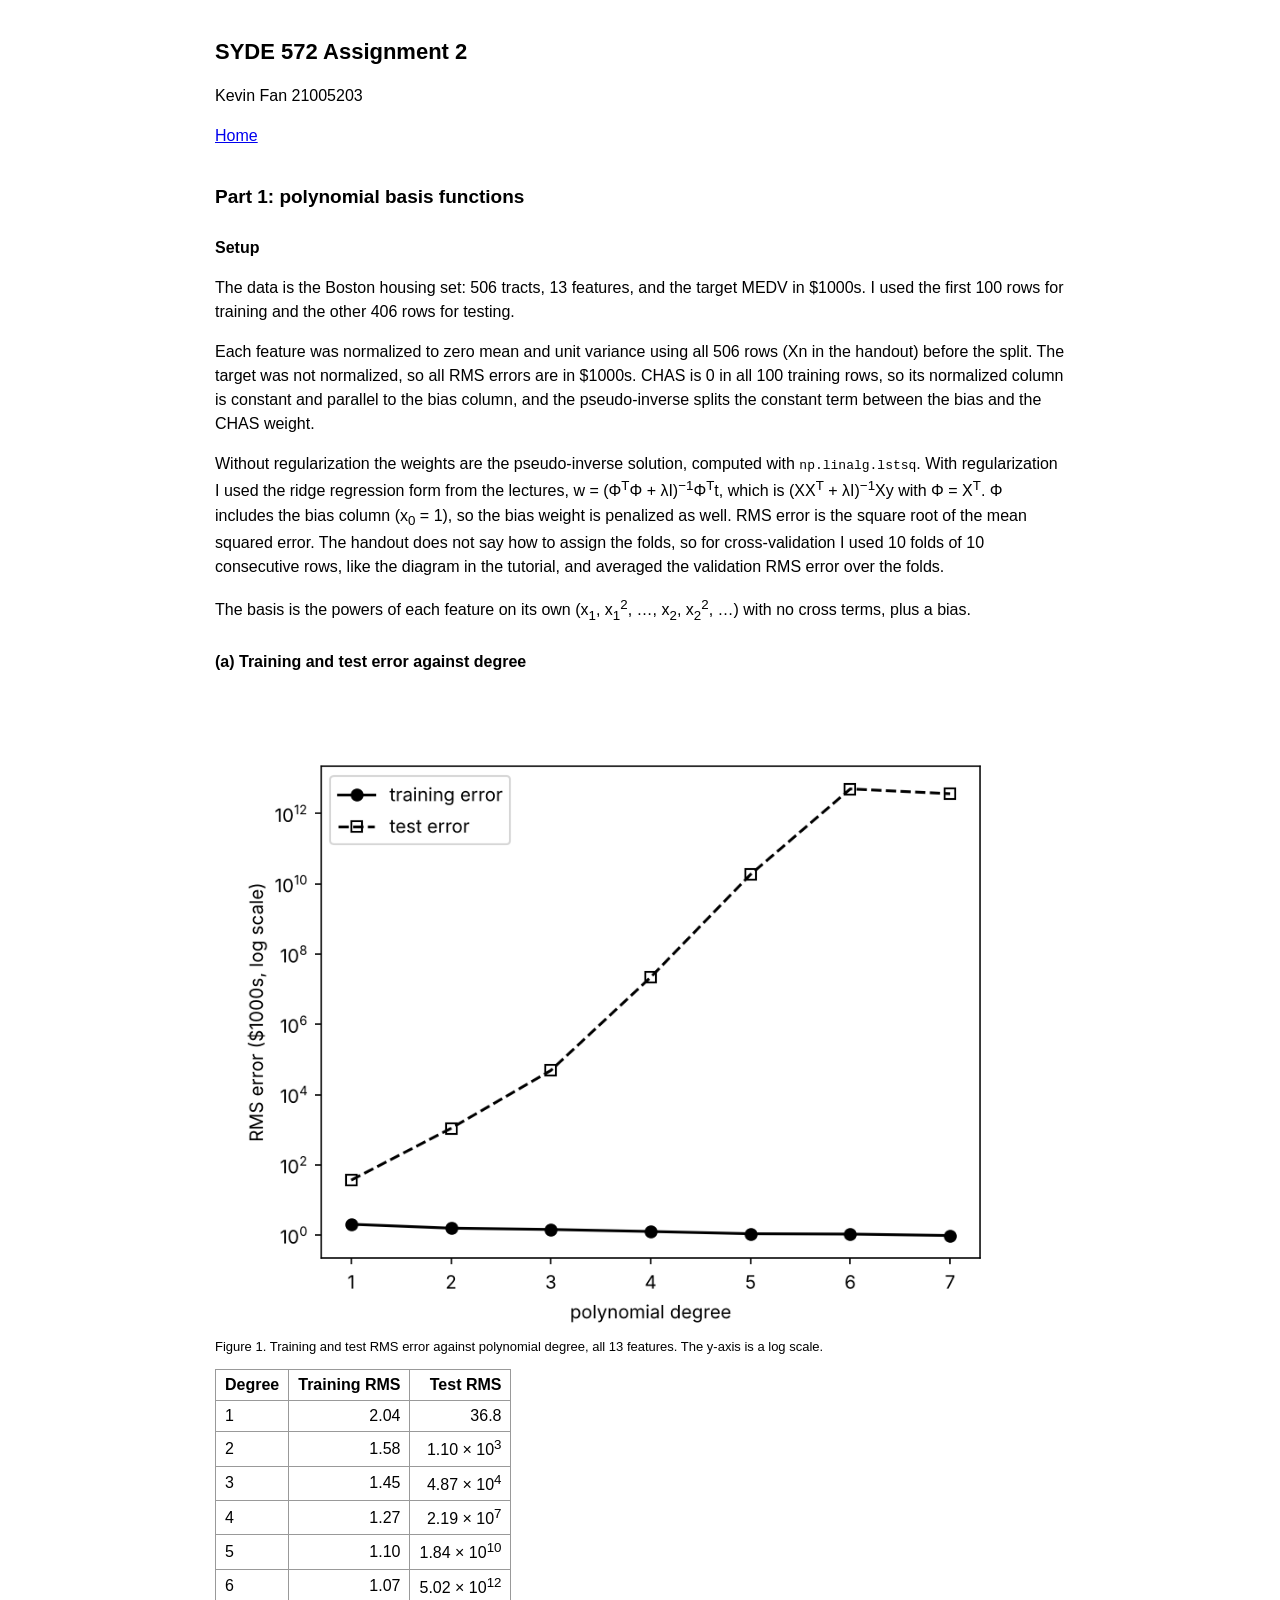
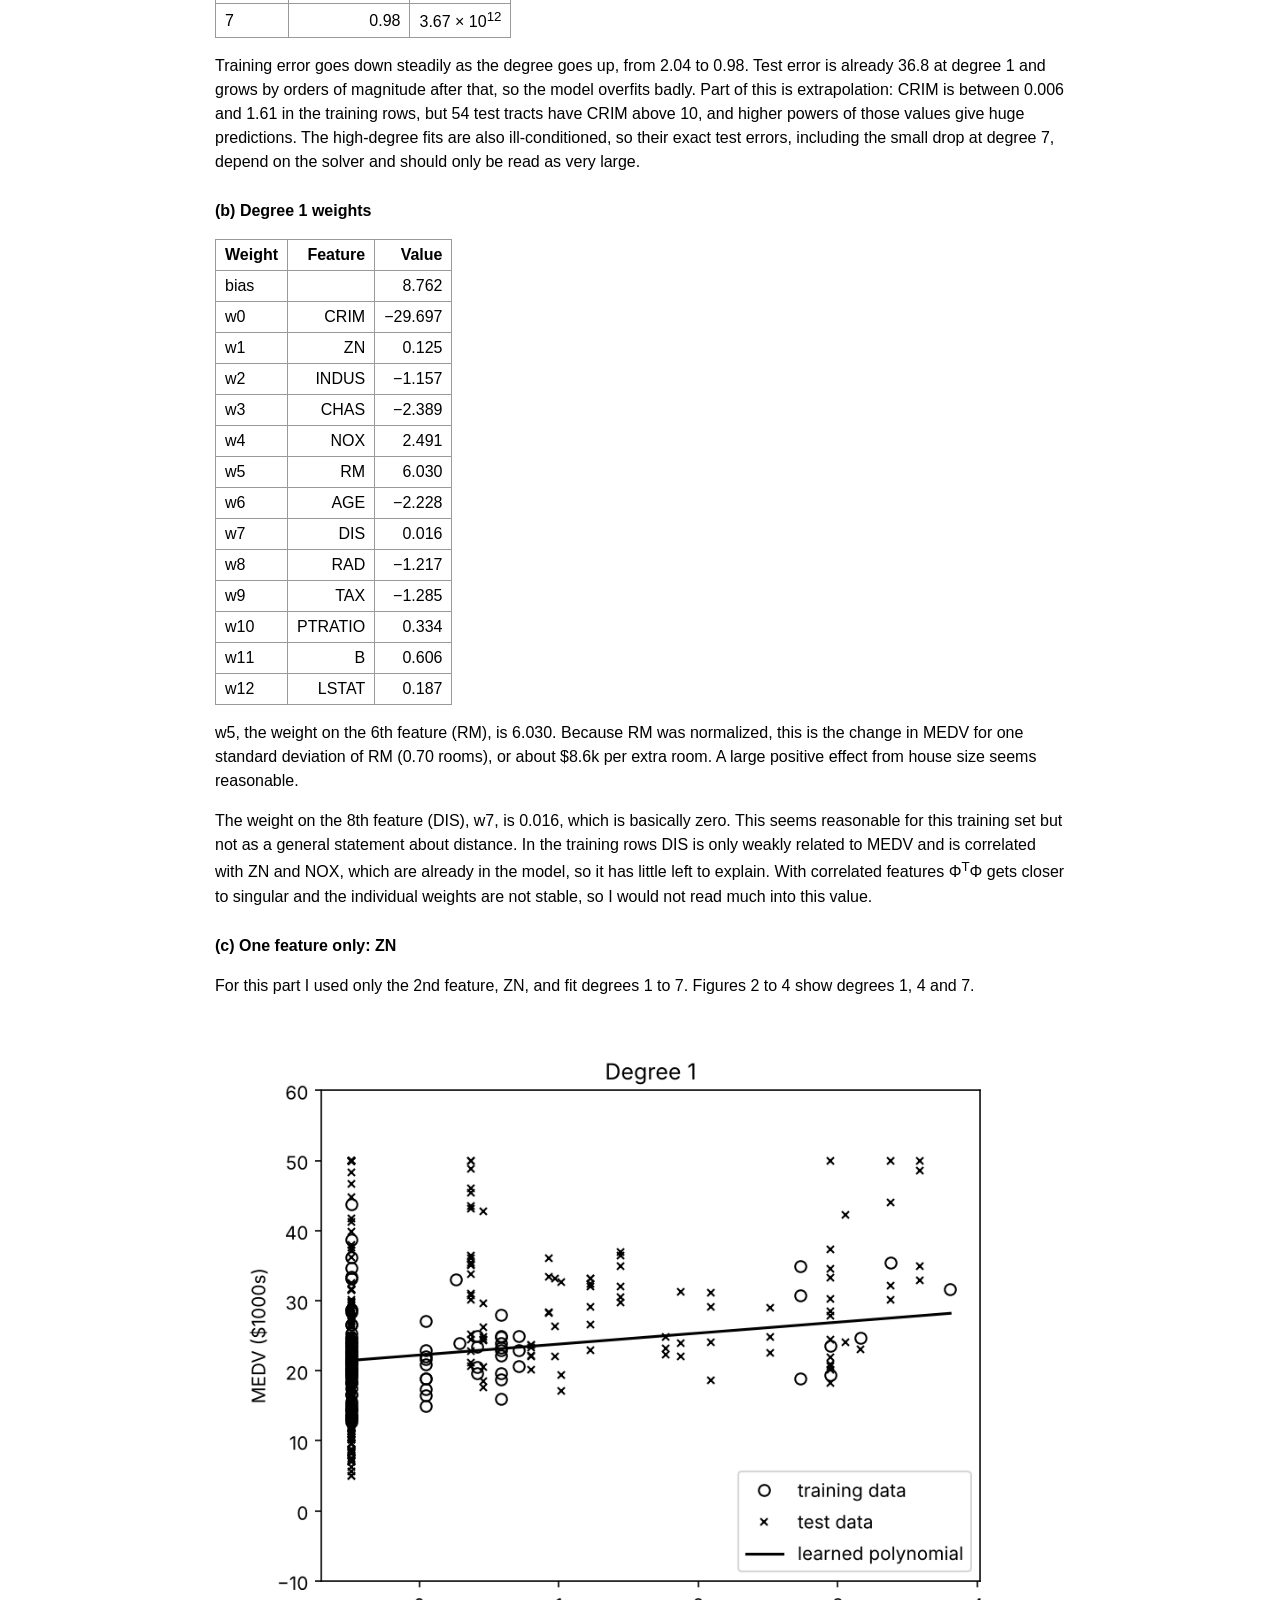
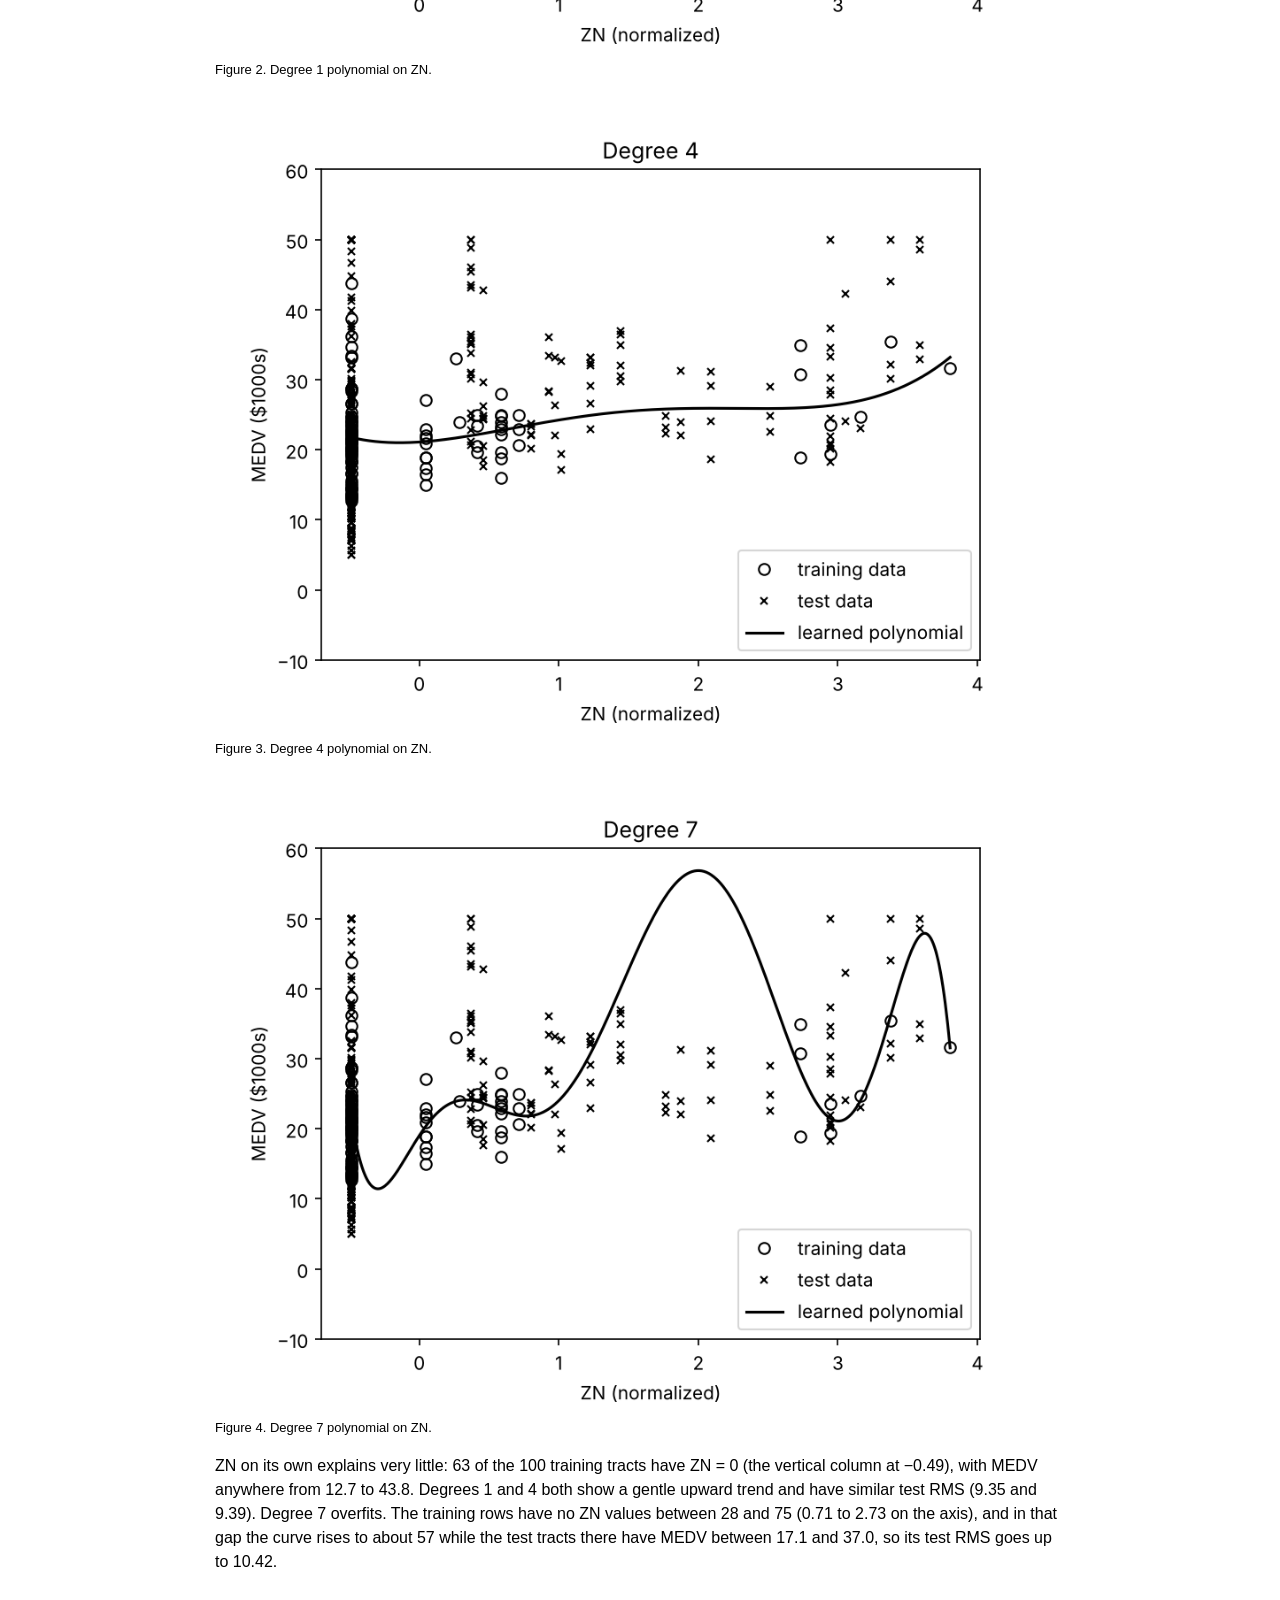
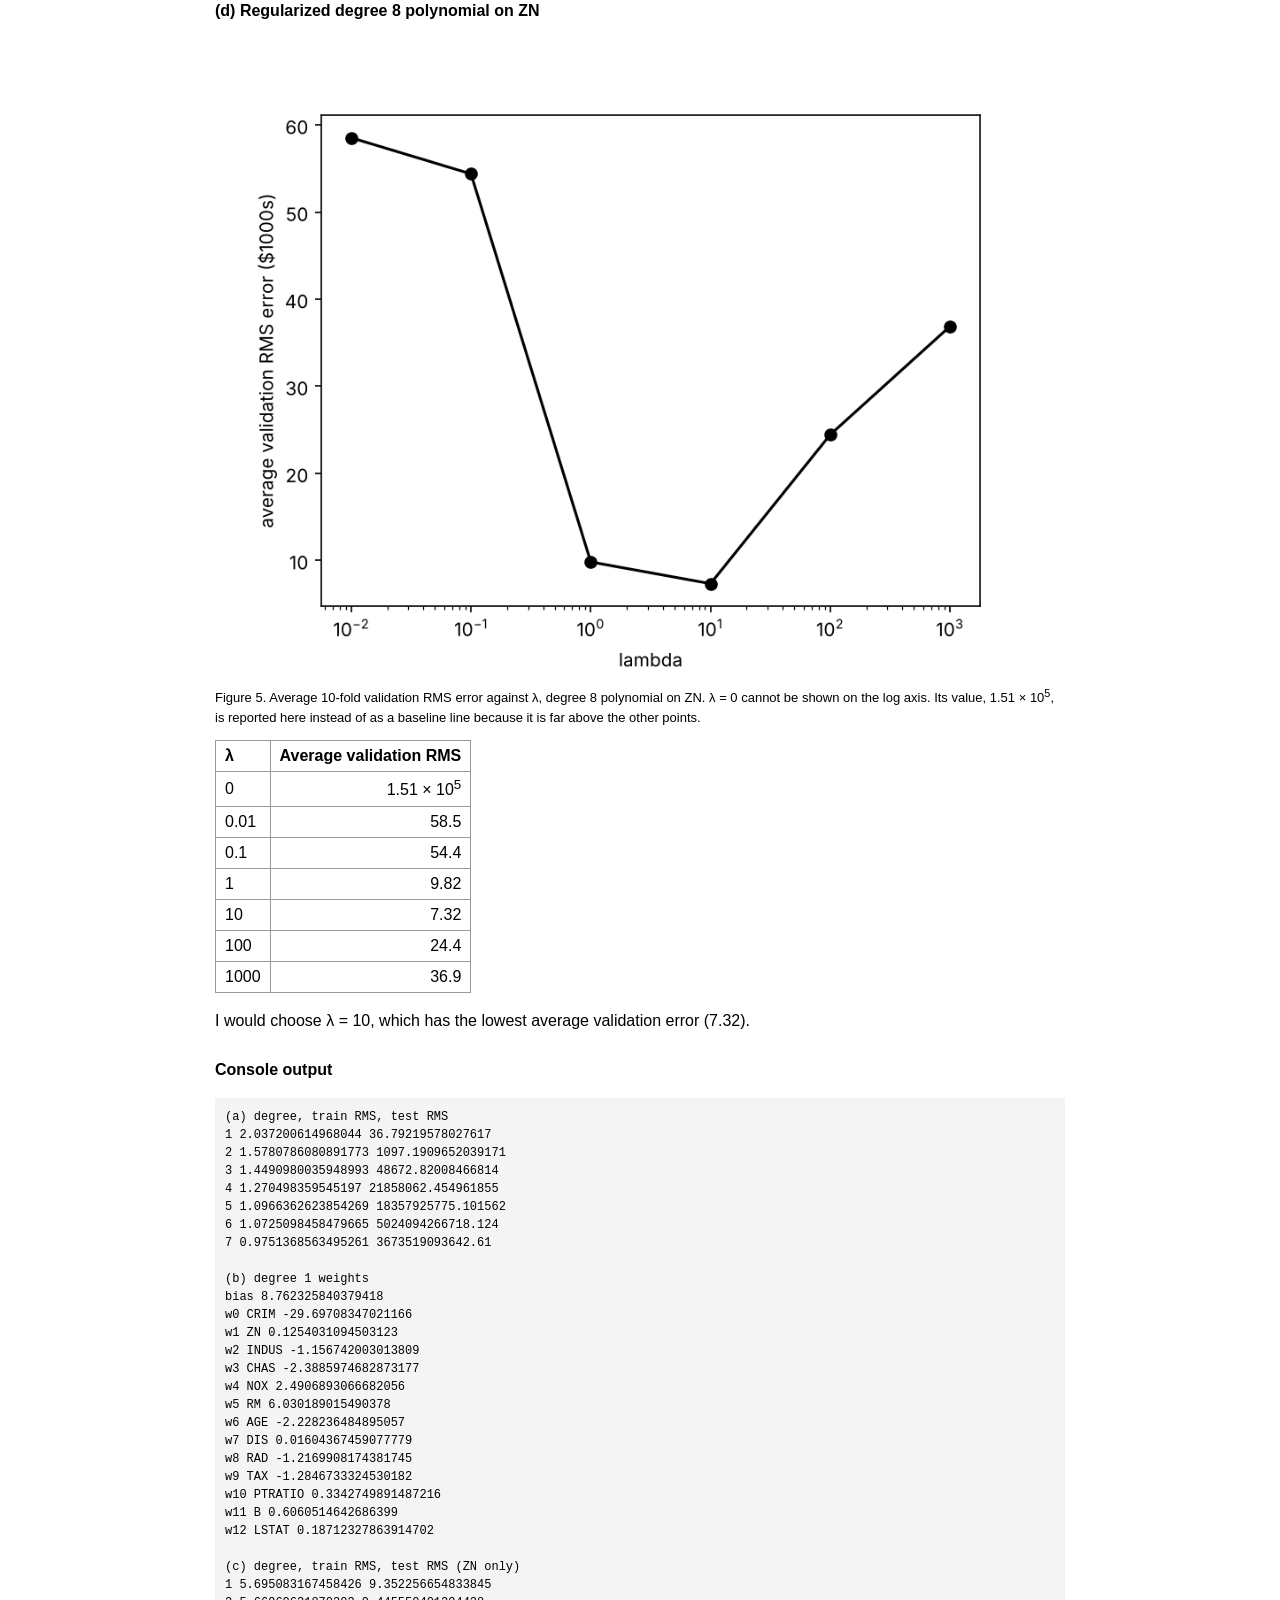
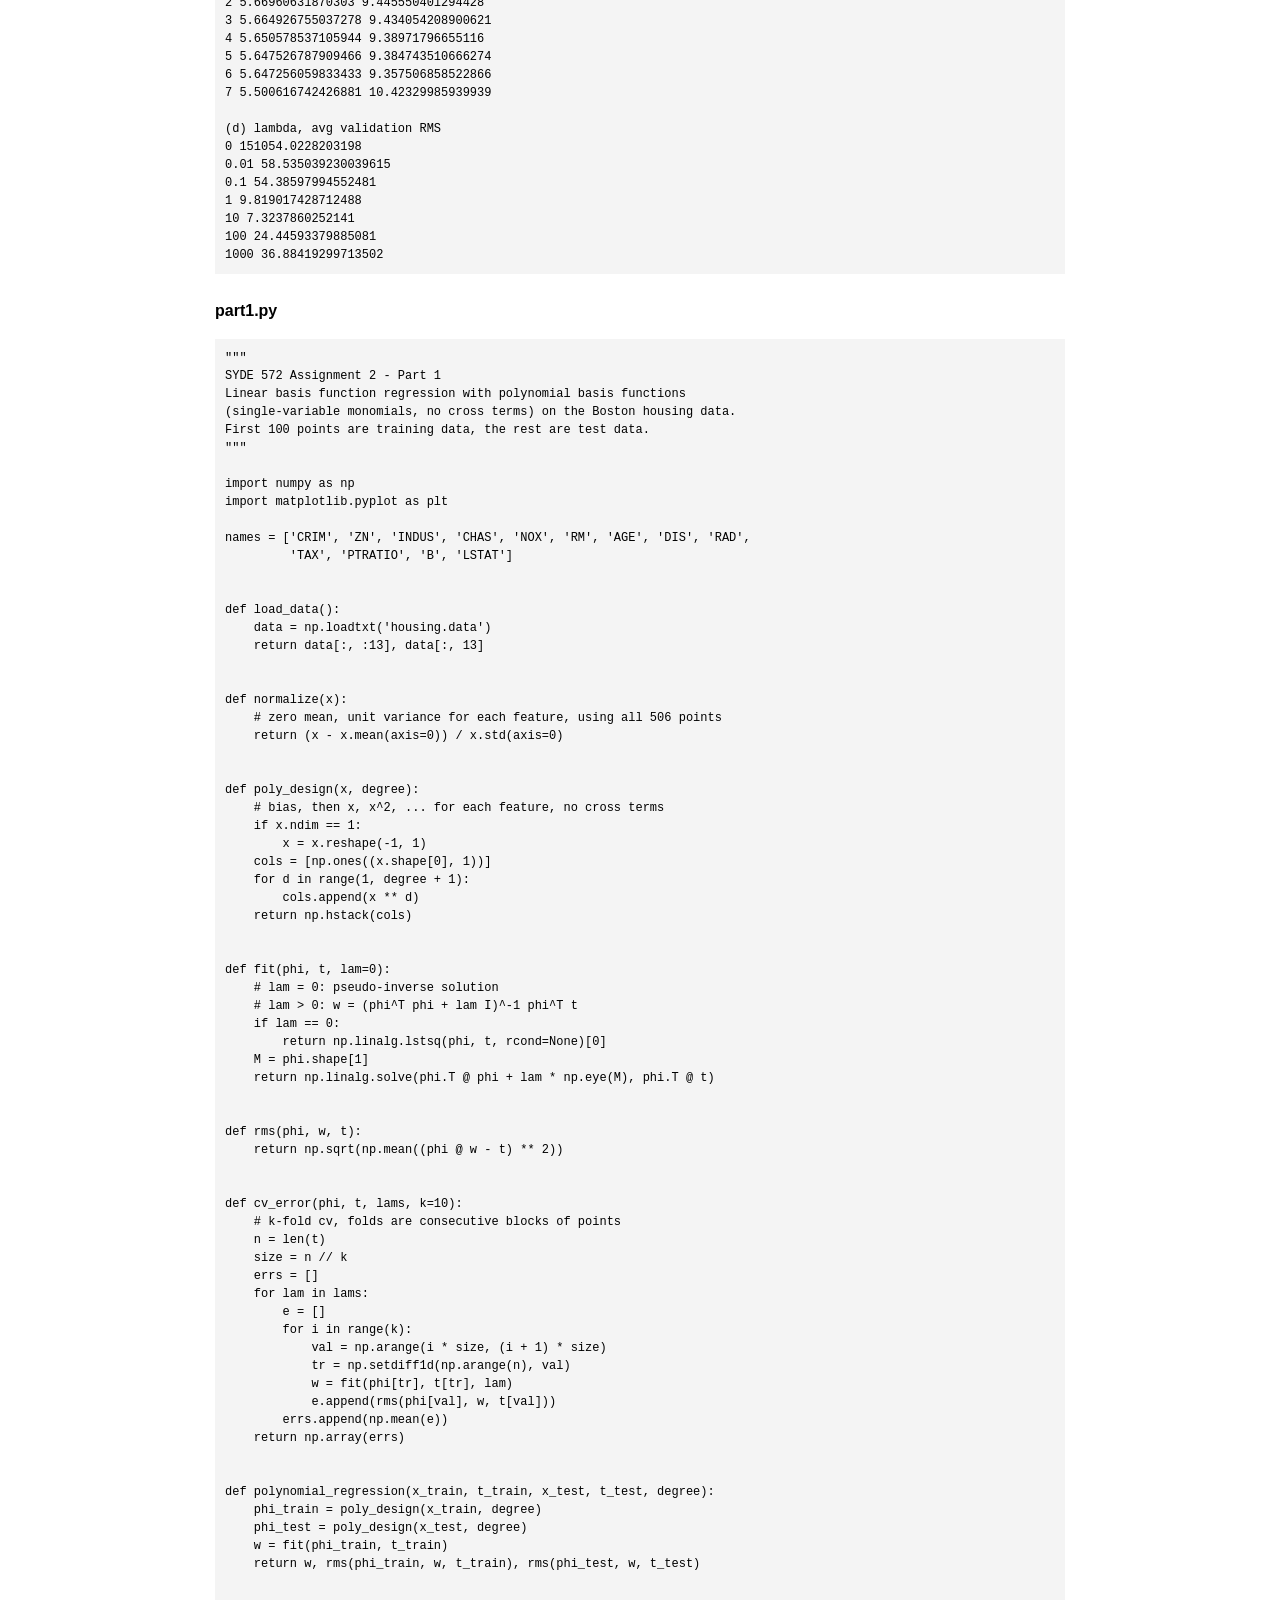
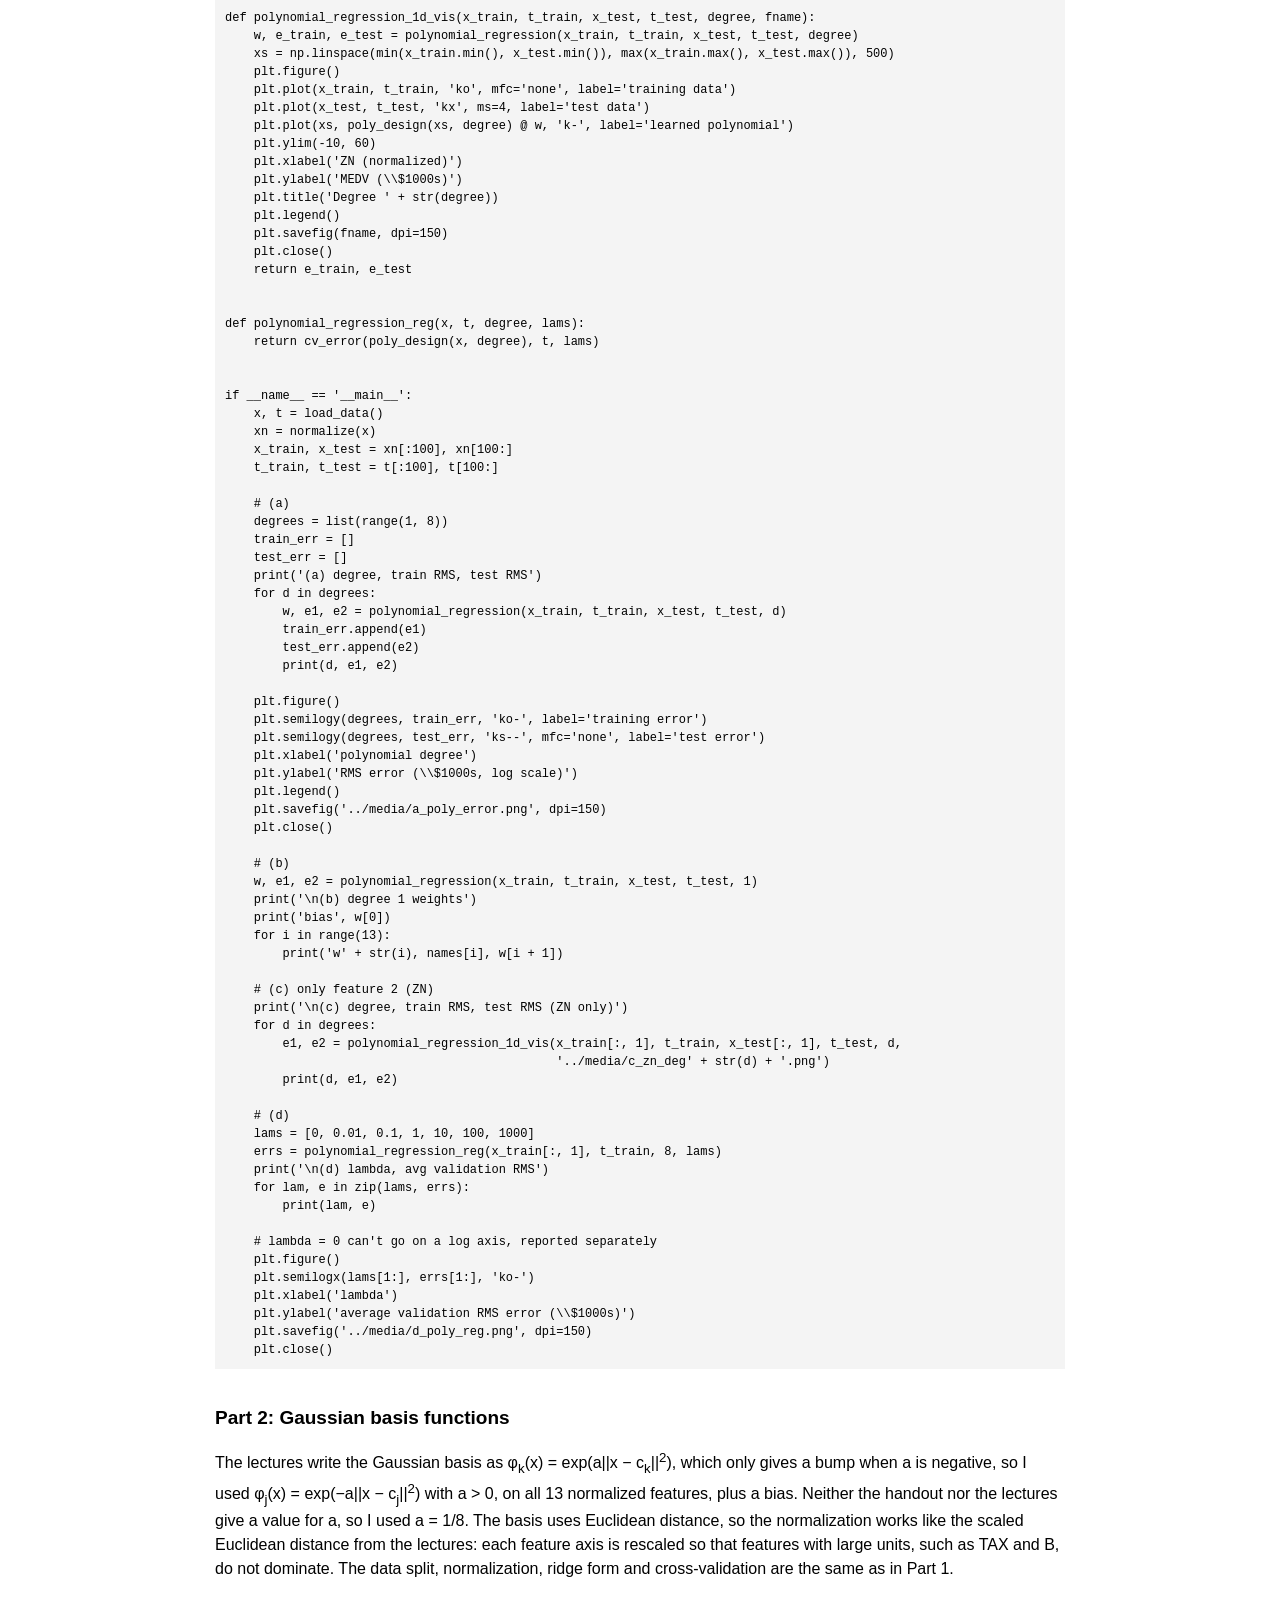
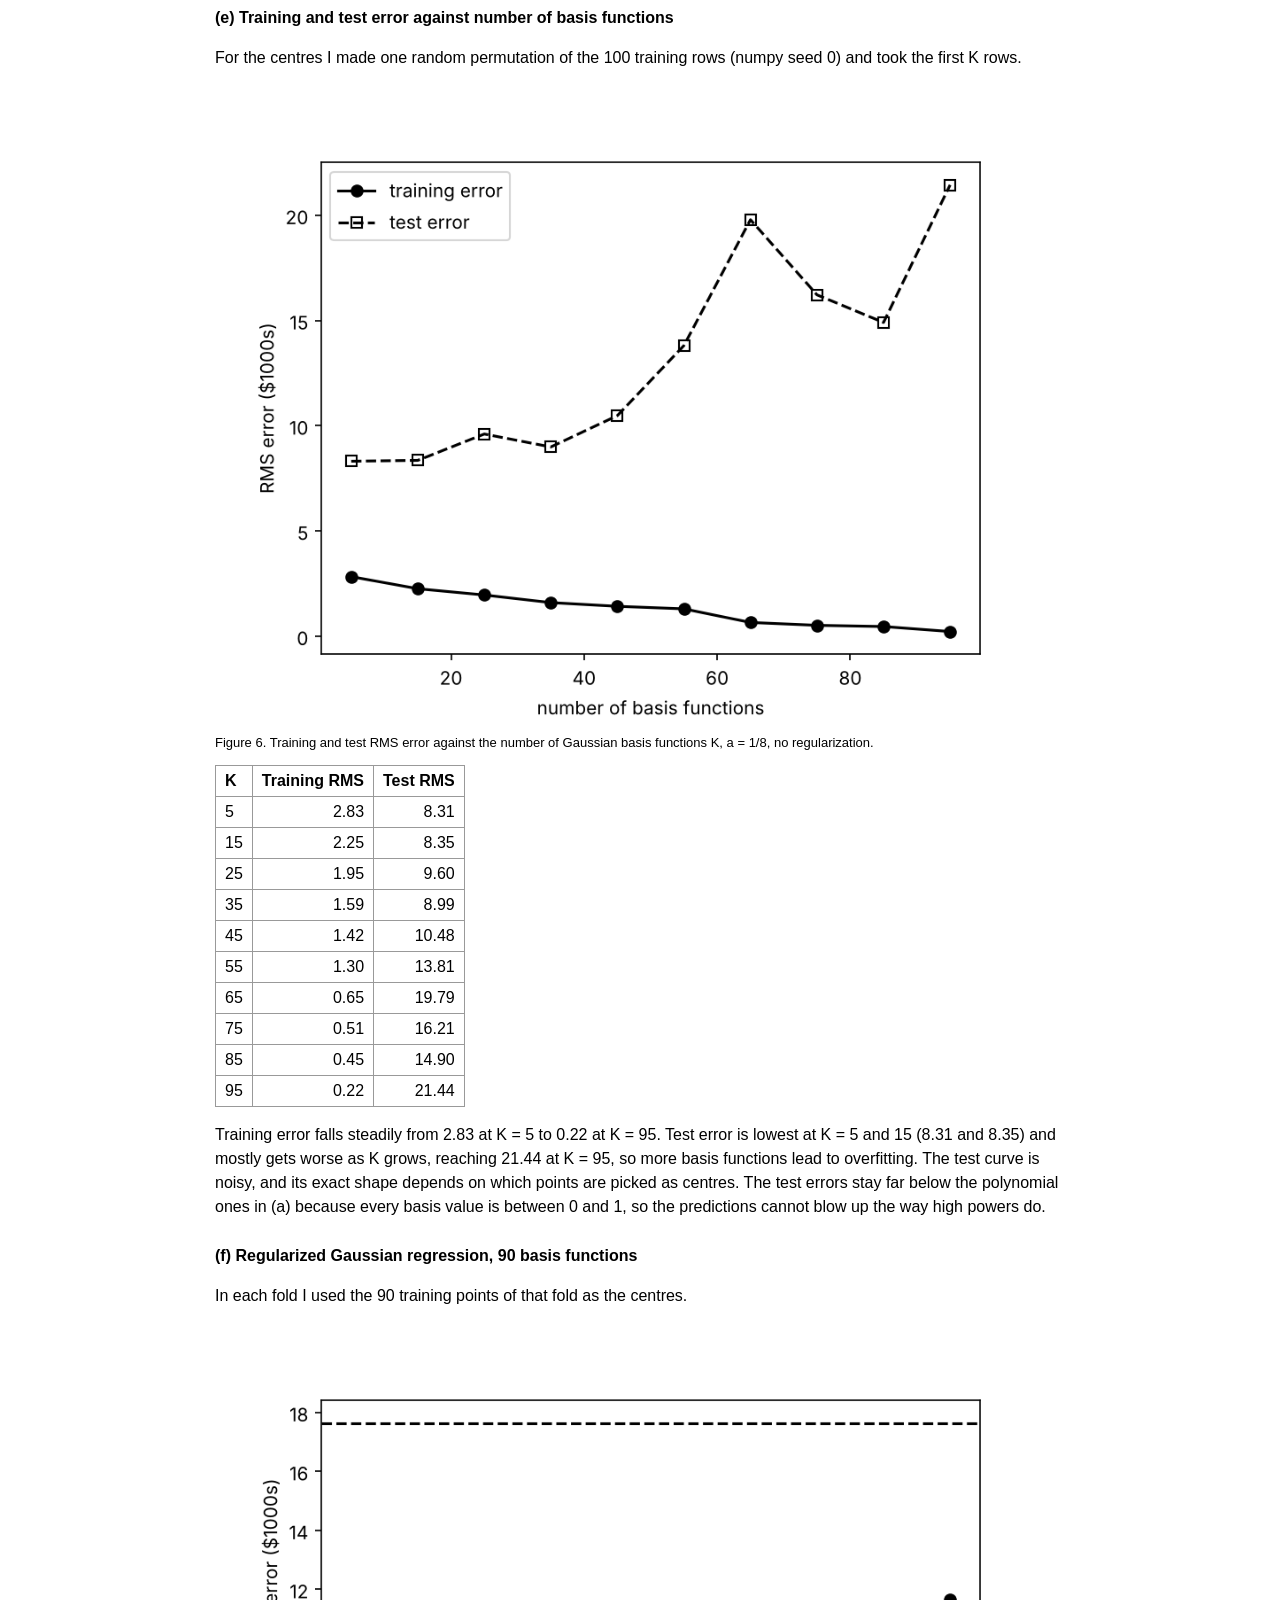
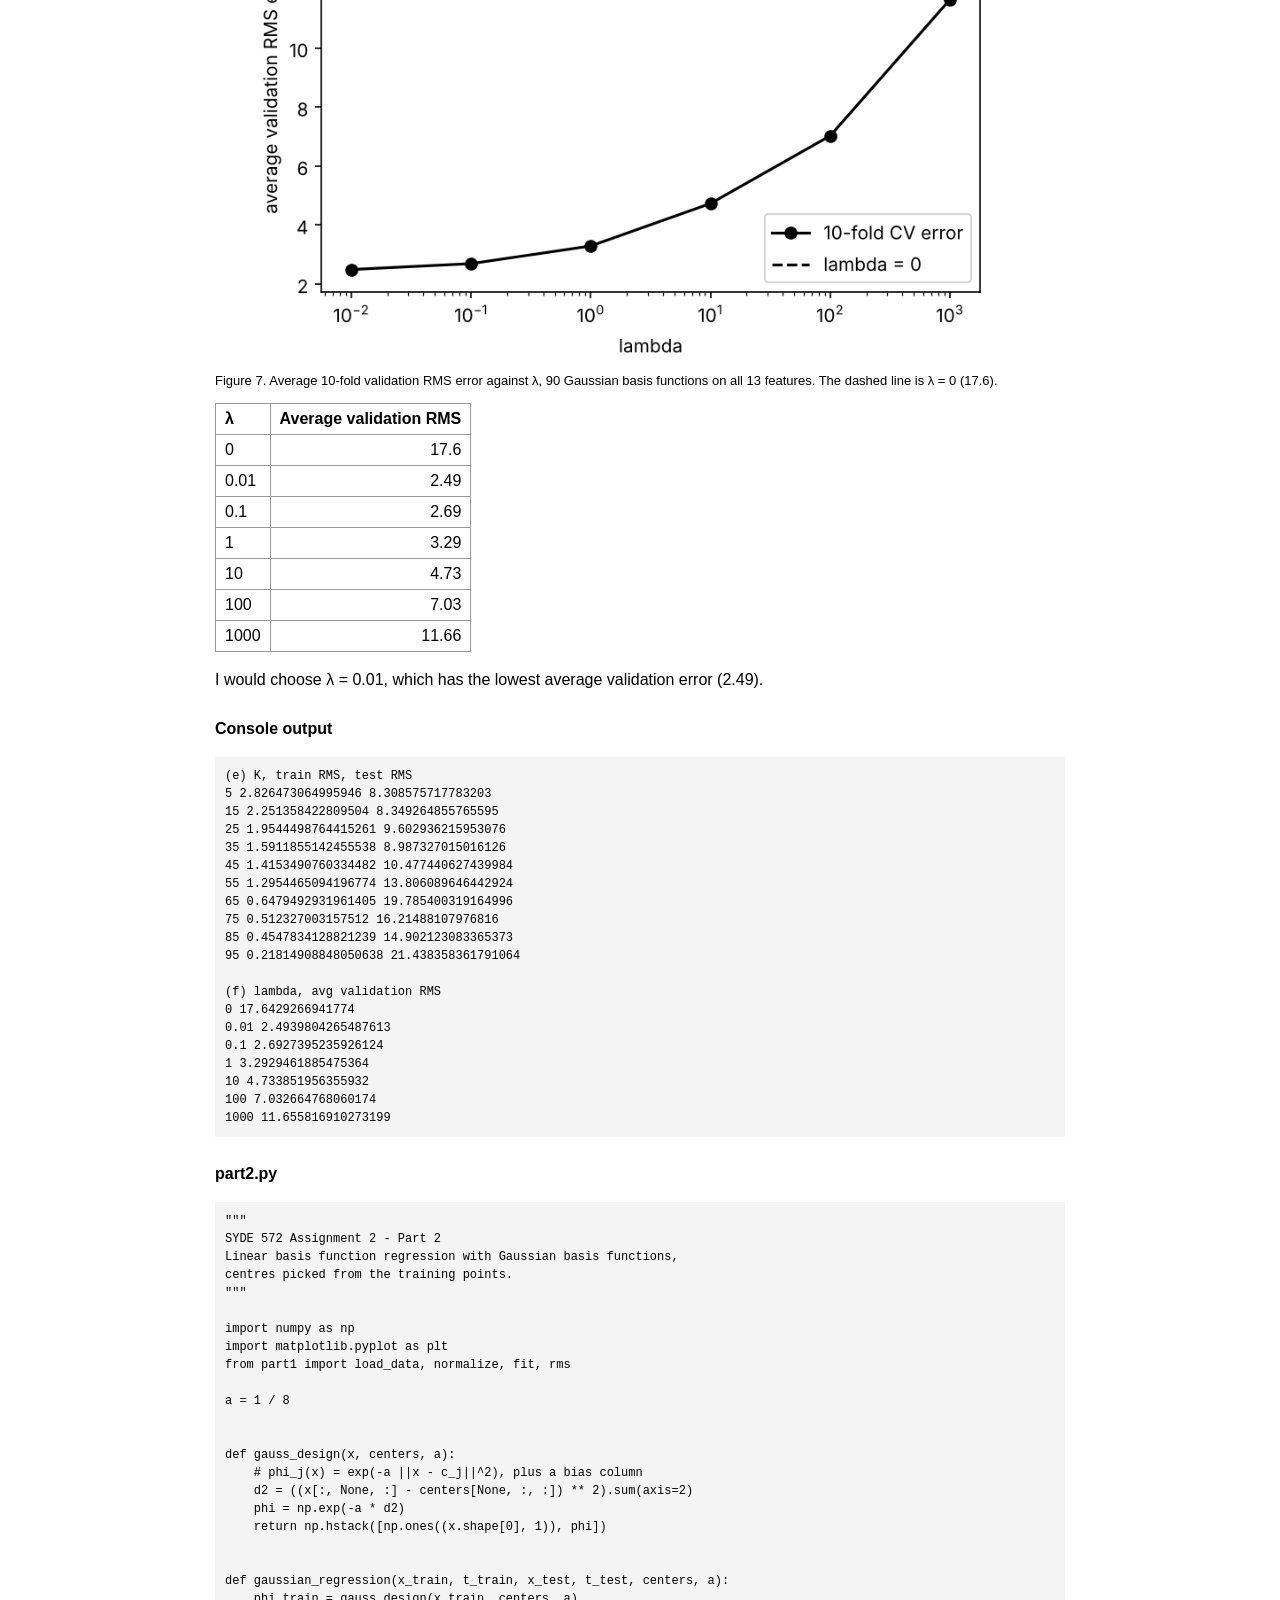
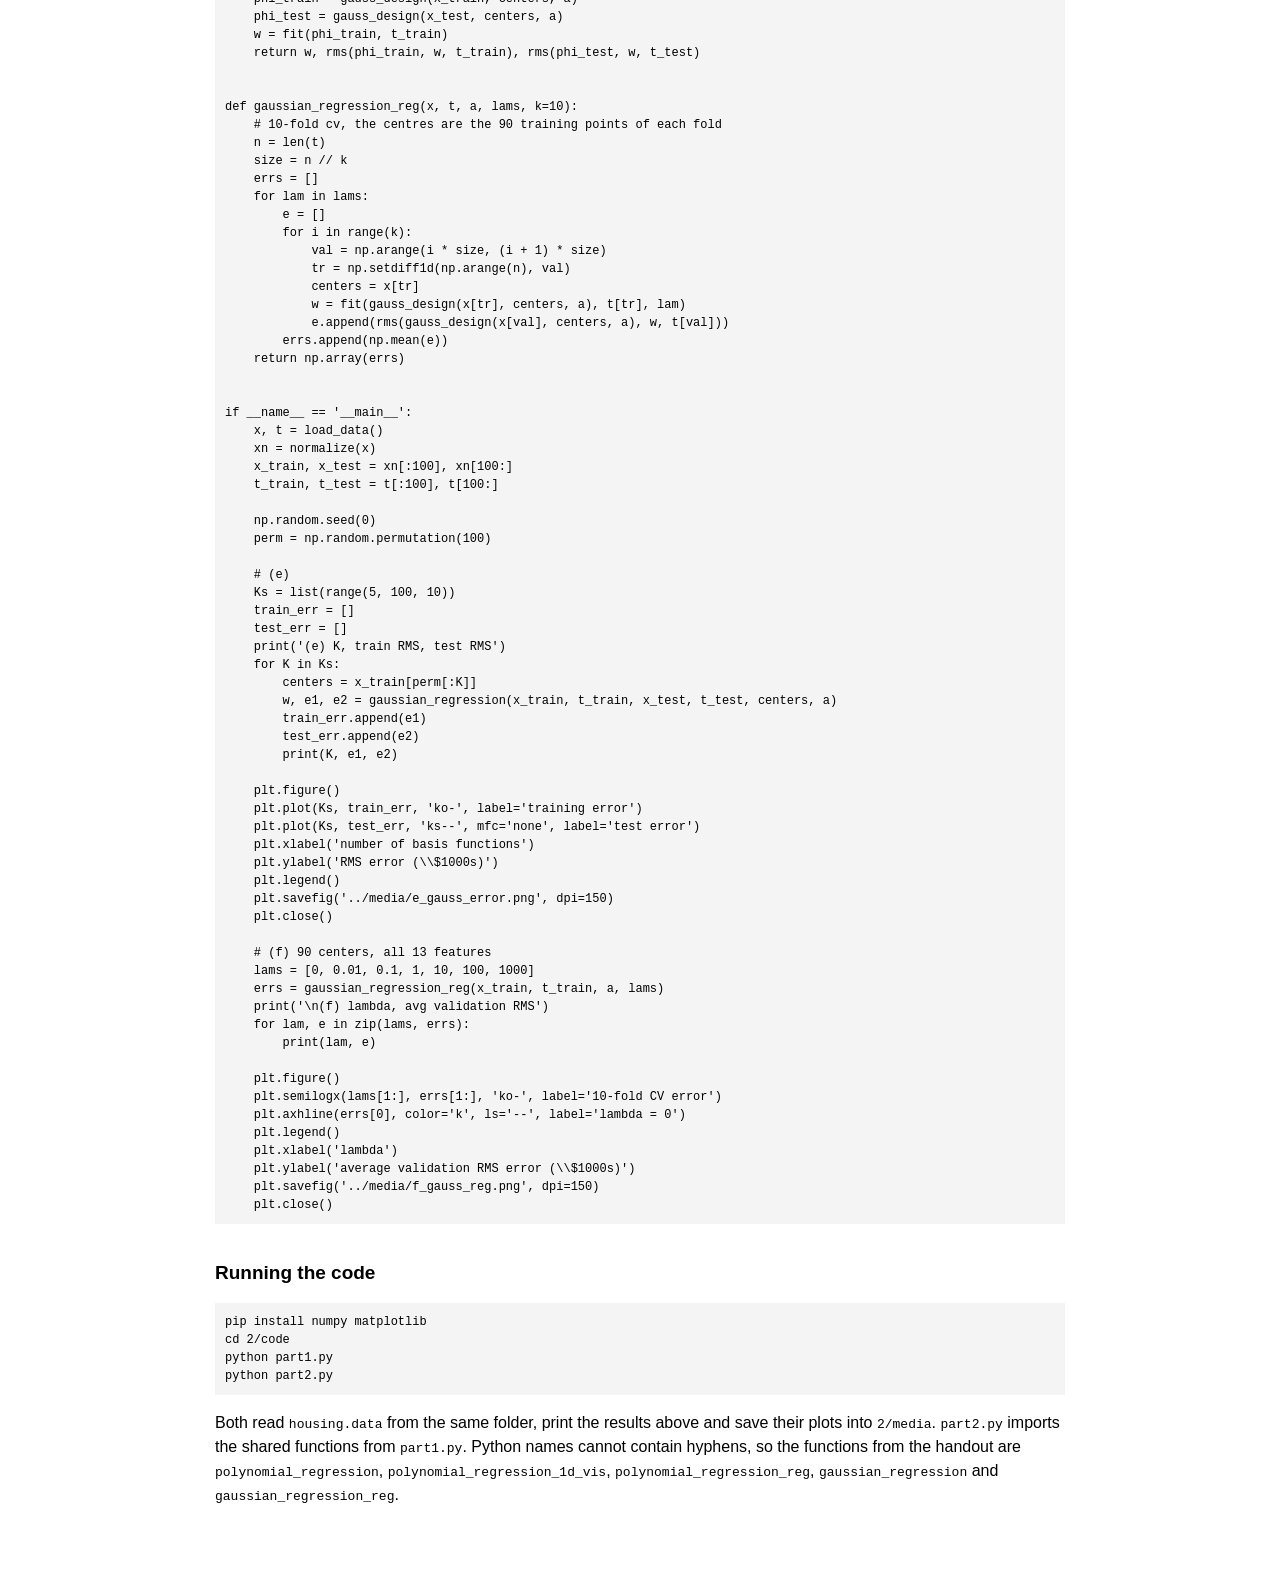
<file: 2/index.html>
<!DOCTYPE html>
<html lang="en">
<head>
<meta charset="utf-8">
<meta name="viewport" content="width=device-width, initial-scale=1">
<title>SYDE 572 Assignment 2</title>
<link rel="stylesheet" href="../assets/style.css">
</head>
<body>

<h1>SYDE 572 Assignment 2</h1>
<p>Kevin Fan 21005203</p>

<nav><a href="../index.html">Home</a></nav>


<h2>Part 1: polynomial basis functions</h2>

<h3>Setup</h3>

<p>The data is the Boston housing set: 506 tracts, 13 features, and the target
MEDV in $1000s. I used the first 100 rows for training and the other 406 rows
for testing.</p>

<p>Each feature was normalized to zero mean and unit variance using all 506
rows (Xn in the handout) before the split. The target was not normalized, so all
RMS errors are in $1000s. CHAS is 0 in all 100 training rows, so its normalized
column is constant and parallel to the bias column, and the pseudo-inverse
splits the constant term between the bias and the CHAS weight.</p>

<p>Without regularization the weights are the pseudo-inverse solution, computed
with <code>np.linalg.lstsq</code>. With regularization I used the ridge
regression form from the lectures,
w = (&Phi;<sup>T</sup>&Phi; + &lambda;I)<sup>&minus;1</sup>&Phi;<sup>T</sup>t,
which is (XX<sup>T</sup> + &lambda;I)<sup>&minus;1</sup>Xy with &Phi; = X<sup>T</sup>.
&Phi; includes the bias column (x<sub>0</sub> = 1), so the bias weight is
penalized as well. RMS error is the square root of the mean squared error. The
handout does not say how to assign the folds, so for cross-validation I used 10
folds of 10 consecutive rows, like the diagram in the tutorial, and averaged the
validation RMS error over the folds.</p>

<p>The basis is the powers of each feature on its own (x<sub>1</sub>,
x<sub>1</sub><sup>2</sup>, &hellip;, x<sub>2</sub>, x<sub>2</sub><sup>2</sup>,
&hellip;) with no cross terms, plus a bias.</p>

<h3>(a) Training and test error against degree</h3>

<img src="media/a_poly_error.png" alt="Training and test RMS error against polynomial degree">
<p class="caption">Figure 1. Training and test RMS error against polynomial
degree, all 13 features. The y-axis is a log scale.</p>

<table>
<tr><th>Degree</th><th>Training RMS</th><th>Test RMS</th></tr>
<tr><td>1</td><td>2.04</td><td>36.8</td></tr>
<tr><td>2</td><td>1.58</td><td>1.10 &times; 10<sup>3</sup></td></tr>
<tr><td>3</td><td>1.45</td><td>4.87 &times; 10<sup>4</sup></td></tr>
<tr><td>4</td><td>1.27</td><td>2.19 &times; 10<sup>7</sup></td></tr>
<tr><td>5</td><td>1.10</td><td>1.84 &times; 10<sup>10</sup></td></tr>
<tr><td>6</td><td>1.07</td><td>5.02 &times; 10<sup>12</sup></td></tr>
<tr><td>7</td><td>0.98</td><td>3.67 &times; 10<sup>12</sup></td></tr>
</table>

<p>Training error goes down steadily as the degree goes up, from 2.04 to 0.98.
Test error is already 36.8 at degree 1 and grows by orders of magnitude after
that, so the model overfits badly. Part of this is extrapolation: CRIM is between
0.006 and 1.61 in the training rows, but 54 test tracts have CRIM above 10, and
higher powers of those values give huge predictions. The high-degree fits are
also ill-conditioned, so their exact test errors, including the small drop at
degree 7, depend on the solver and should only be read as very large.</p>

<h3>(b) Degree 1 weights</h3>

<table>
<tr><th>Weight</th><th>Feature</th><th>Value</th></tr>
<tr><td>bias</td><td></td><td>8.762</td></tr>
<tr><td>w0</td><td>CRIM</td><td>&minus;29.697</td></tr>
<tr><td>w1</td><td>ZN</td><td>0.125</td></tr>
<tr><td>w2</td><td>INDUS</td><td>&minus;1.157</td></tr>
<tr><td>w3</td><td>CHAS</td><td>&minus;2.389</td></tr>
<tr><td>w4</td><td>NOX</td><td>2.491</td></tr>
<tr><td>w5</td><td>RM</td><td>6.030</td></tr>
<tr><td>w6</td><td>AGE</td><td>&minus;2.228</td></tr>
<tr><td>w7</td><td>DIS</td><td>0.016</td></tr>
<tr><td>w8</td><td>RAD</td><td>&minus;1.217</td></tr>
<tr><td>w9</td><td>TAX</td><td>&minus;1.285</td></tr>
<tr><td>w10</td><td>PTRATIO</td><td>0.334</td></tr>
<tr><td>w11</td><td>B</td><td>0.606</td></tr>
<tr><td>w12</td><td>LSTAT</td><td>0.187</td></tr>
</table>

<p>w5, the weight on the 6th feature (RM), is 6.030. Because RM was normalized,
this is the change in MEDV for one standard deviation of RM (0.70 rooms), or
about $8.6k per extra room. A large positive effect from house size seems
reasonable.</p>

<p>The weight on the 8th feature (DIS), w7, is 0.016, which is basically zero.
This seems reasonable for this training set but not as a general statement about
distance. In the training rows DIS is only weakly related to MEDV and is
correlated with ZN and NOX, which are already in the model, so it has little left
to explain. With correlated features &Phi;<sup>T</sup>&Phi; gets closer to
singular and the individual weights are not stable, so I would not read much
into this value.</p>

<h3>(c) One feature only: ZN</h3>

<p>For this part I used only the 2nd feature, ZN, and fit degrees 1 to 7.
Figures 2 to 4 show degrees 1, 4 and 7.</p>

<img src="media/c_zn_deg1.png" alt="Degree 1 fit on ZN">
<p class="caption">Figure 2. Degree 1 polynomial on ZN.</p>

<img src="media/c_zn_deg4.png" alt="Degree 4 fit on ZN">
<p class="caption">Figure 3. Degree 4 polynomial on ZN.</p>

<img src="media/c_zn_deg7.png" alt="Degree 7 fit on ZN">
<p class="caption">Figure 4. Degree 7 polynomial on ZN.</p>

<p>ZN on its own explains very little: 63 of the 100 training tracts have
ZN = 0 (the vertical column at &minus;0.49), with MEDV anywhere from 12.7 to 43.8.
Degrees 1 and 4 both show a gentle upward trend and have similar test RMS (9.35
and 9.39). Degree 7 overfits. The training rows have no ZN values between 28 and
75 (0.71 to 2.73 on the axis), and in that gap the curve rises to about 57 while
the test tracts there have MEDV between 17.1 and 37.0, so its test RMS goes up to
10.42.</p>

<h3>(d) Regularized degree 8 polynomial on ZN</h3>

<img src="media/d_poly_reg.png" alt="Average validation RMS against lambda for the degree 8 polynomial">
<p class="caption">Figure 5. Average 10-fold validation RMS error against
&lambda;, degree 8 polynomial on ZN. &lambda; = 0 cannot be shown on the log
axis. Its value, 1.51 &times; 10<sup>5</sup>, is reported here instead of as a
baseline line because it is far above the other points.</p>

<table>
<tr><th>&lambda;</th><th>Average validation RMS</th></tr>
<tr><td>0</td><td>1.51 &times; 10<sup>5</sup></td></tr>
<tr><td>0.01</td><td>58.5</td></tr>
<tr><td>0.1</td><td>54.4</td></tr>
<tr><td>1</td><td>9.82</td></tr>
<tr><td>10</td><td>7.32</td></tr>
<tr><td>100</td><td>24.4</td></tr>
<tr><td>1000</td><td>36.9</td></tr>
</table>

<p>I would choose &lambda; = 10, which has the lowest average validation error
(7.32).</p>

<h3>Console output</h3>
<pre>(a) degree, train RMS, test RMS
1 2.037200614968044 36.79219578027617
2 1.5780786080891773 1097.1909652039171
3 1.4490980035948993 48672.82008466814
4 1.270498359545197 21858062.454961855
5 1.0966362623854269 18357925775.101562
6 1.0725098458479665 5024094266718.124
7 0.9751368563495261 3673519093642.61

(b) degree 1 weights
bias 8.762325840379418
w0 CRIM -29.69708347021166
w1 ZN 0.1254031094503123
w2 INDUS -1.156742003013809
w3 CHAS -2.3885974682873177
w4 NOX 2.4906893066682056
w5 RM 6.030189015490378
w6 AGE -2.228236484895057
w7 DIS 0.01604367459077779
w8 RAD -1.2169908174381745
w9 TAX -1.2846733324530182
w10 PTRATIO 0.3342749891487216
w11 B 0.6060514642686399
w12 LSTAT 0.18712327863914702

(c) degree, train RMS, test RMS (ZN only)
1 5.695083167458426 9.352256654833845
2 5.66960631870303 9.445550401294428
3 5.664926755037278 9.434054208900621
4 5.650578537105944 9.38971796655116
5 5.647526787909466 9.384743510666274
6 5.647256059833433 9.357506858522866
7 5.500616742426881 10.42329985939939

(d) lambda, avg validation RMS
0 151054.0228203198
0.01 58.535039230039615
0.1 54.38597994552481
1 9.819017428712488
10 7.3237860252141
100 24.44593379885081
1000 36.88419299713502</pre>

<h3>part1.py</h3>
<pre>&quot;&quot;&quot;
SYDE 572 Assignment 2 - Part 1
Linear basis function regression with polynomial basis functions
(single-variable monomials, no cross terms) on the Boston housing data.
First 100 points are training data, the rest are test data.
&quot;&quot;&quot;

import numpy as np
import matplotlib.pyplot as plt

names = [&#x27;CRIM&#x27;, &#x27;ZN&#x27;, &#x27;INDUS&#x27;, &#x27;CHAS&#x27;, &#x27;NOX&#x27;, &#x27;RM&#x27;, &#x27;AGE&#x27;, &#x27;DIS&#x27;, &#x27;RAD&#x27;,
         &#x27;TAX&#x27;, &#x27;PTRATIO&#x27;, &#x27;B&#x27;, &#x27;LSTAT&#x27;]


def load_data():
    data = np.loadtxt(&#x27;housing.data&#x27;)
    return data[:, :13], data[:, 13]


def normalize(x):
    # zero mean, unit variance for each feature, using all 506 points
    return (x - x.mean(axis=0)) / x.std(axis=0)


def poly_design(x, degree):
    # bias, then x, x^2, ... for each feature, no cross terms
    if x.ndim == 1:
        x = x.reshape(-1, 1)
    cols = [np.ones((x.shape[0], 1))]
    for d in range(1, degree + 1):
        cols.append(x ** d)
    return np.hstack(cols)


def fit(phi, t, lam=0):
    # lam = 0: pseudo-inverse solution
    # lam &gt; 0: w = (phi^T phi + lam I)^-1 phi^T t
    if lam == 0:
        return np.linalg.lstsq(phi, t, rcond=None)[0]
    M = phi.shape[1]
    return np.linalg.solve(phi.T @ phi + lam * np.eye(M), phi.T @ t)


def rms(phi, w, t):
    return np.sqrt(np.mean((phi @ w - t) ** 2))


def cv_error(phi, t, lams, k=10):
    # k-fold cv, folds are consecutive blocks of points
    n = len(t)
    size = n // k
    errs = []
    for lam in lams:
        e = []
        for i in range(k):
            val = np.arange(i * size, (i + 1) * size)
            tr = np.setdiff1d(np.arange(n), val)
            w = fit(phi[tr], t[tr], lam)
            e.append(rms(phi[val], w, t[val]))
        errs.append(np.mean(e))
    return np.array(errs)


def polynomial_regression(x_train, t_train, x_test, t_test, degree):
    phi_train = poly_design(x_train, degree)
    phi_test = poly_design(x_test, degree)
    w = fit(phi_train, t_train)
    return w, rms(phi_train, w, t_train), rms(phi_test, w, t_test)


def polynomial_regression_1d_vis(x_train, t_train, x_test, t_test, degree, fname):
    w, e_train, e_test = polynomial_regression(x_train, t_train, x_test, t_test, degree)
    xs = np.linspace(min(x_train.min(), x_test.min()), max(x_train.max(), x_test.max()), 500)
    plt.figure()
    plt.plot(x_train, t_train, &#x27;ko&#x27;, mfc=&#x27;none&#x27;, label=&#x27;training data&#x27;)
    plt.plot(x_test, t_test, &#x27;kx&#x27;, ms=4, label=&#x27;test data&#x27;)
    plt.plot(xs, poly_design(xs, degree) @ w, &#x27;k-&#x27;, label=&#x27;learned polynomial&#x27;)
    plt.ylim(-10, 60)
    plt.xlabel(&#x27;ZN (normalized)&#x27;)
    plt.ylabel(&#x27;MEDV (\\$1000s)&#x27;)
    plt.title(&#x27;Degree &#x27; + str(degree))
    plt.legend()
    plt.savefig(fname, dpi=150)
    plt.close()
    return e_train, e_test


def polynomial_regression_reg(x, t, degree, lams):
    return cv_error(poly_design(x, degree), t, lams)


if __name__ == &#x27;__main__&#x27;:
    x, t = load_data()
    xn = normalize(x)
    x_train, x_test = xn[:100], xn[100:]
    t_train, t_test = t[:100], t[100:]

    # (a)
    degrees = list(range(1, 8))
    train_err = []
    test_err = []
    print(&#x27;(a) degree, train RMS, test RMS&#x27;)
    for d in degrees:
        w, e1, e2 = polynomial_regression(x_train, t_train, x_test, t_test, d)
        train_err.append(e1)
        test_err.append(e2)
        print(d, e1, e2)

    plt.figure()
    plt.semilogy(degrees, train_err, &#x27;ko-&#x27;, label=&#x27;training error&#x27;)
    plt.semilogy(degrees, test_err, &#x27;ks--&#x27;, mfc=&#x27;none&#x27;, label=&#x27;test error&#x27;)
    plt.xlabel(&#x27;polynomial degree&#x27;)
    plt.ylabel(&#x27;RMS error (\\$1000s, log scale)&#x27;)
    plt.legend()
    plt.savefig(&#x27;../media/a_poly_error.png&#x27;, dpi=150)
    plt.close()

    # (b)
    w, e1, e2 = polynomial_regression(x_train, t_train, x_test, t_test, 1)
    print(&#x27;\n(b) degree 1 weights&#x27;)
    print(&#x27;bias&#x27;, w[0])
    for i in range(13):
        print(&#x27;w&#x27; + str(i), names[i], w[i + 1])

    # (c) only feature 2 (ZN)
    print(&#x27;\n(c) degree, train RMS, test RMS (ZN only)&#x27;)
    for d in degrees:
        e1, e2 = polynomial_regression_1d_vis(x_train[:, 1], t_train, x_test[:, 1], t_test, d,
                                              &#x27;../media/c_zn_deg&#x27; + str(d) + &#x27;.png&#x27;)
        print(d, e1, e2)

    # (d)
    lams = [0, 0.01, 0.1, 1, 10, 100, 1000]
    errs = polynomial_regression_reg(x_train[:, 1], t_train, 8, lams)
    print(&#x27;\n(d) lambda, avg validation RMS&#x27;)
    for lam, e in zip(lams, errs):
        print(lam, e)

    # lambda = 0 can&#x27;t go on a log axis, reported separately
    plt.figure()
    plt.semilogx(lams[1:], errs[1:], &#x27;ko-&#x27;)
    plt.xlabel(&#x27;lambda&#x27;)
    plt.ylabel(&#x27;average validation RMS error (\\$1000s)&#x27;)
    plt.savefig(&#x27;../media/d_poly_reg.png&#x27;, dpi=150)
    plt.close()</pre>


<h2>Part 2: Gaussian basis functions</h2>

<p>The lectures write the Gaussian basis as
&phi;<sub>k</sub>(x) = exp(a||x &minus; c<sub>k</sub>||<sup>2</sup>), which only
gives a bump when a is negative, so I used
&phi;<sub>j</sub>(x) = exp(&minus;a||x &minus; c<sub>j</sub>||<sup>2</sup>) with
a &gt; 0, on all 13 normalized features, plus a bias. Neither the handout nor the
lectures give a value for a, so I used a = 1/8. The basis uses Euclidean
distance, so the normalization works like the scaled Euclidean distance from the
lectures: each feature axis is rescaled so that features with large units, such
as TAX and B, do not dominate. The data split, normalization, ridge form and
cross-validation are the same as in Part 1.</p>

<h3>(e) Training and test error against number of basis functions</h3>

<p>For the centres I made one random permutation of the 100 training rows (numpy
seed 0) and took the first K rows.</p>

<img src="media/e_gauss_error.png" alt="Training and test RMS error against number of Gaussian basis functions">
<p class="caption">Figure 6. Training and test RMS error against the number of
Gaussian basis functions K, a = 1/8, no regularization.</p>

<table>
<tr><th>K</th><th>Training RMS</th><th>Test RMS</th></tr>
<tr><td>5</td><td>2.83</td><td>8.31</td></tr>
<tr><td>15</td><td>2.25</td><td>8.35</td></tr>
<tr><td>25</td><td>1.95</td><td>9.60</td></tr>
<tr><td>35</td><td>1.59</td><td>8.99</td></tr>
<tr><td>45</td><td>1.42</td><td>10.48</td></tr>
<tr><td>55</td><td>1.30</td><td>13.81</td></tr>
<tr><td>65</td><td>0.65</td><td>19.79</td></tr>
<tr><td>75</td><td>0.51</td><td>16.21</td></tr>
<tr><td>85</td><td>0.45</td><td>14.90</td></tr>
<tr><td>95</td><td>0.22</td><td>21.44</td></tr>
</table>

<p>Training error falls steadily from 2.83 at K = 5 to 0.22 at K = 95. Test error
is lowest at K = 5 and 15 (8.31 and 8.35) and mostly gets worse as K grows,
reaching 21.44 at K = 95, so more basis functions lead to overfitting. The test
curve is noisy, and its exact shape depends on which points are picked as
centres. The test errors stay far below the polynomial ones in (a) because every
basis value is between 0 and 1, so the predictions cannot blow up the way high
powers do.</p>

<h3>(f) Regularized Gaussian regression, 90 basis functions</h3>

<p>In each fold I used the 90 training points of that fold as the centres.</p>

<img src="media/f_gauss_reg.png" alt="Average validation RMS against lambda for 90 Gaussian basis functions">
<p class="caption">Figure 7. Average 10-fold validation RMS error against
&lambda;, 90 Gaussian basis functions on all 13 features. The dashed line is
&lambda; = 0 (17.6).</p>

<table>
<tr><th>&lambda;</th><th>Average validation RMS</th></tr>
<tr><td>0</td><td>17.6</td></tr>
<tr><td>0.01</td><td>2.49</td></tr>
<tr><td>0.1</td><td>2.69</td></tr>
<tr><td>1</td><td>3.29</td></tr>
<tr><td>10</td><td>4.73</td></tr>
<tr><td>100</td><td>7.03</td></tr>
<tr><td>1000</td><td>11.66</td></tr>
</table>

<p>I would choose &lambda; = 0.01, which has the lowest average validation error
(2.49).</p>

<h3>Console output</h3>
<pre>(e) K, train RMS, test RMS
5 2.826473064995946 8.308575717783203
15 2.251358422809504 8.349264855765595
25 1.9544498764415261 9.602936215953076
35 1.5911855142455538 8.987327015016126
45 1.4153490760334482 10.477440627439984
55 1.2954465094196774 13.806089646442924
65 0.6479492931961405 19.785400319164996
75 0.512327003157512 16.21488107976816
85 0.4547834128821239 14.902123083365373
95 0.21814908848050638 21.438358361791064

(f) lambda, avg validation RMS
0 17.6429266941774
0.01 2.4939804265487613
0.1 2.6927395235926124
1 3.2929461885475364
10 4.733851956355932
100 7.032664768060174
1000 11.655816910273199</pre>

<h3>part2.py</h3>
<pre>&quot;&quot;&quot;
SYDE 572 Assignment 2 - Part 2
Linear basis function regression with Gaussian basis functions,
centres picked from the training points.
&quot;&quot;&quot;

import numpy as np
import matplotlib.pyplot as plt
from part1 import load_data, normalize, fit, rms

a = 1 / 8


def gauss_design(x, centers, a):
    # phi_j(x) = exp(-a ||x - c_j||^2), plus a bias column
    d2 = ((x[:, None, :] - centers[None, :, :]) ** 2).sum(axis=2)
    phi = np.exp(-a * d2)
    return np.hstack([np.ones((x.shape[0], 1)), phi])


def gaussian_regression(x_train, t_train, x_test, t_test, centers, a):
    phi_train = gauss_design(x_train, centers, a)
    phi_test = gauss_design(x_test, centers, a)
    w = fit(phi_train, t_train)
    return w, rms(phi_train, w, t_train), rms(phi_test, w, t_test)


def gaussian_regression_reg(x, t, a, lams, k=10):
    # 10-fold cv, the centres are the 90 training points of each fold
    n = len(t)
    size = n // k
    errs = []
    for lam in lams:
        e = []
        for i in range(k):
            val = np.arange(i * size, (i + 1) * size)
            tr = np.setdiff1d(np.arange(n), val)
            centers = x[tr]
            w = fit(gauss_design(x[tr], centers, a), t[tr], lam)
            e.append(rms(gauss_design(x[val], centers, a), w, t[val]))
        errs.append(np.mean(e))
    return np.array(errs)


if __name__ == &#x27;__main__&#x27;:
    x, t = load_data()
    xn = normalize(x)
    x_train, x_test = xn[:100], xn[100:]
    t_train, t_test = t[:100], t[100:]

    np.random.seed(0)
    perm = np.random.permutation(100)

    # (e)
    Ks = list(range(5, 100, 10))
    train_err = []
    test_err = []
    print(&#x27;(e) K, train RMS, test RMS&#x27;)
    for K in Ks:
        centers = x_train[perm[:K]]
        w, e1, e2 = gaussian_regression(x_train, t_train, x_test, t_test, centers, a)
        train_err.append(e1)
        test_err.append(e2)
        print(K, e1, e2)

    plt.figure()
    plt.plot(Ks, train_err, &#x27;ko-&#x27;, label=&#x27;training error&#x27;)
    plt.plot(Ks, test_err, &#x27;ks--&#x27;, mfc=&#x27;none&#x27;, label=&#x27;test error&#x27;)
    plt.xlabel(&#x27;number of basis functions&#x27;)
    plt.ylabel(&#x27;RMS error (\\$1000s)&#x27;)
    plt.legend()
    plt.savefig(&#x27;../media/e_gauss_error.png&#x27;, dpi=150)
    plt.close()

    # (f) 90 centers, all 13 features
    lams = [0, 0.01, 0.1, 1, 10, 100, 1000]
    errs = gaussian_regression_reg(x_train, t_train, a, lams)
    print(&#x27;\n(f) lambda, avg validation RMS&#x27;)
    for lam, e in zip(lams, errs):
        print(lam, e)

    plt.figure()
    plt.semilogx(lams[1:], errs[1:], &#x27;ko-&#x27;, label=&#x27;10-fold CV error&#x27;)
    plt.axhline(errs[0], color=&#x27;k&#x27;, ls=&#x27;--&#x27;, label=&#x27;lambda = 0&#x27;)
    plt.legend()
    plt.xlabel(&#x27;lambda&#x27;)
    plt.ylabel(&#x27;average validation RMS error (\\$1000s)&#x27;)
    plt.savefig(&#x27;../media/f_gauss_reg.png&#x27;, dpi=150)
    plt.close()</pre>


<h2>Running the code</h2>
<pre>pip install numpy matplotlib
cd 2/code
python part1.py
python part2.py</pre>

<p>Both read <code>housing.data</code> from the same folder, print the results
above and save their plots into <code>2/media</code>. <code>part2.py</code>
imports the shared functions from <code>part1.py</code>. Python names cannot
contain hyphens, so the functions from the handout are
<code>polynomial_regression</code>, <code>polynomial_regression_1d_vis</code>,
<code>polynomial_regression_reg</code>, <code>gaussian_regression</code> and
<code>gaussian_regression_reg</code>.</p>

</body>
</html>
</file>
<file: assets/style.css>
body {
  font-family: Arial, Helvetica, sans-serif;
  max-width: 850px;
  margin: 0 auto;
  padding: 20px 20px 60px;
  line-height: 1.5;
}

h1 { font-size: 22px; }
h2 { font-size: 19px; margin-top: 35px; }
h3 { font-size: 16px; margin-top: 25px; }

img { max-width: 100%; }

table {
  border-collapse: collapse;
  margin: 12px 0;
}
th, td {
  border: 1px solid #999;
  padding: 3px 9px;
  text-align: right;
}
th:first-child, td:first-child { text-align: left; }

pre {
  background: #f4f4f4;
  padding: 10px;
  overflow-x: auto;
  font-size: 12px;
}

p.caption { font-size: 13px; margin-top: 2px; }

.scan { margin: 12px 0; }
.scan img { border: 1px solid #ccc; margin-bottom: 8px; }

@media print {
  body { max-width: none; font-size: 10.5pt; padding: 0; }
  nav { display: none; }
  pre { font-size: 7.5pt; white-space: pre-wrap; }
  h2, h3 { page-break-after: avoid; }
  img, table { page-break-inside: avoid; }
}
</file>
